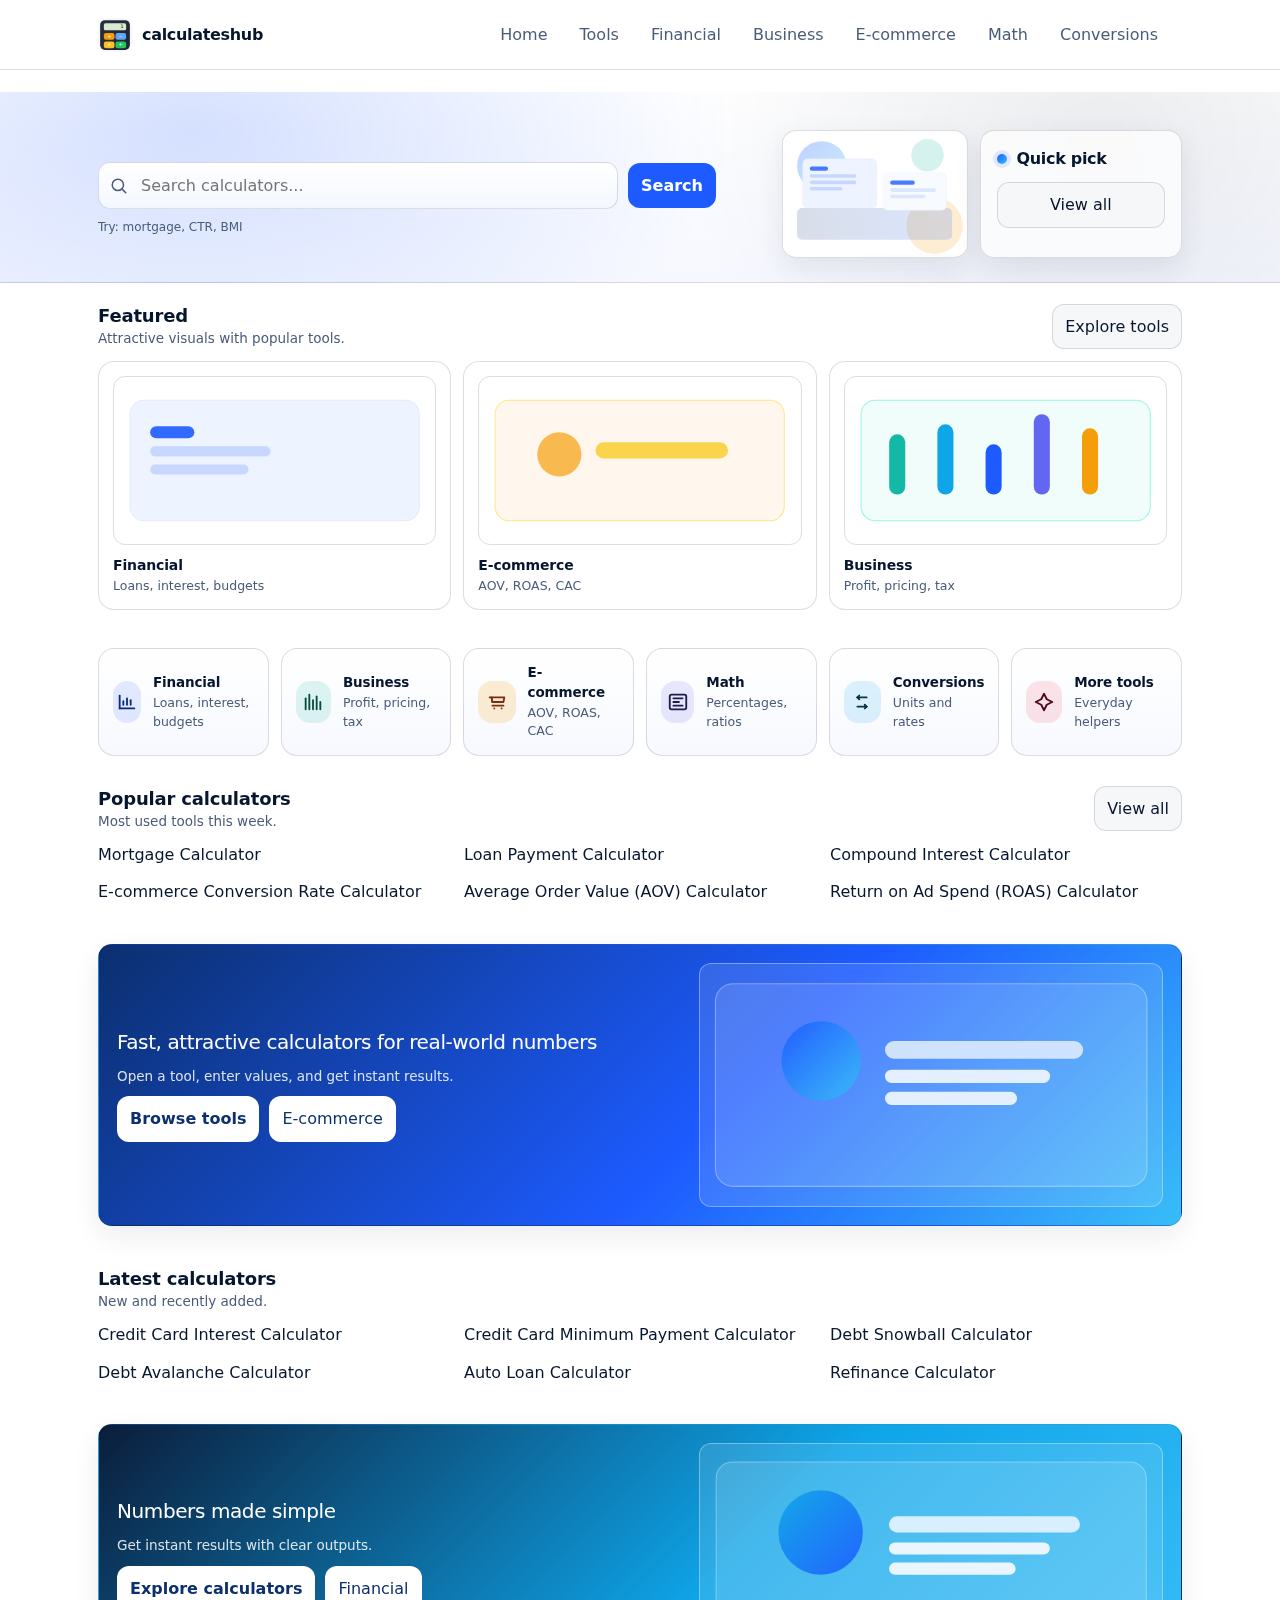
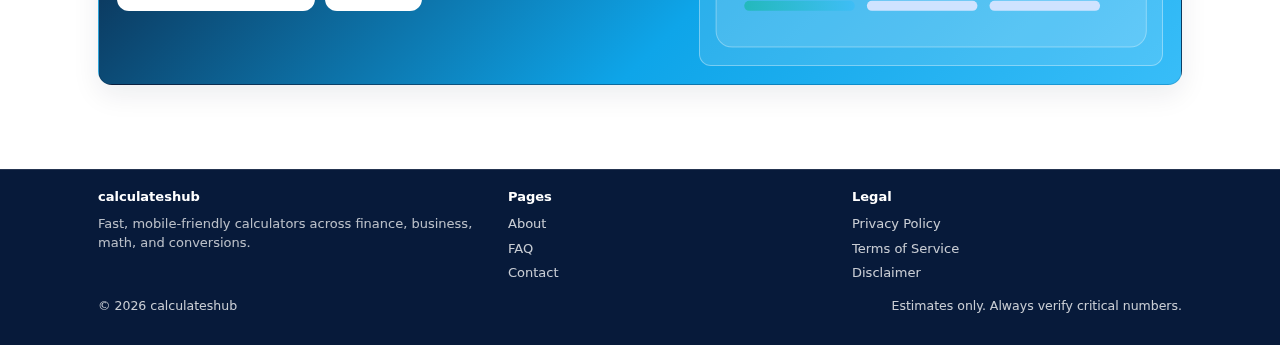
<file: index.html>
<!doctype html>
<html lang="en">
  <head>
    <meta charset="utf-8" />
    <meta name="viewport" content="width=device-width,initial-scale=1" />
    <title>calculateshub</title>
    <meta name="description" content="Fast, mobile-friendly tools across finance, business, math, conversions, and more." />
    <link rel="icon" type="image/svg+xml" href="favicon.svg" />
    <link rel="icon" href="favicon.ico" />
    <link rel="icon" type="image/png" href="favicon.png" />
    <link rel="stylesheet" href="styles.css" />
    <script src="calculators.js" defer></script>
    <script src="common.js" defer></script>
    <script src="home.js" defer></script>
  </head>
  <body>
    <div id="site-header"></div>

    <main id="main" class="page">
      <section class="home-hero">
        <div class="container">
          <div class="home-hero-grid">
            <div class="home-hero-copy">
              <div class="directory-search">
                <div class="search">
                  <span class="search-icon" aria-hidden="true">
                    <svg width="18" height="18" viewBox="0 0 24 24" fill="none">
                      <path d="M10.5 18a7.5 7.5 0 1 1 0-15 7.5 7.5 0 0 1 0 15Z" stroke="currentColor" stroke-width="2" />
                      <path d="M16.8 16.8 21 21" stroke="currentColor" stroke-width="2" stroke-linecap="round" />
                    </svg>
                  </span>
                  <input id="home-search" class="input search-input" placeholder="Search calculators..." autocomplete="off" />
                </div>
                <button id="home-search-go" class="button primary" type="button">Search</button>
                <span class="hint">Try: mortgage, CTR, BMI</span>
              </div>
            </div>

            <div class="home-hero-visual">
              <div class="home-hero-image" aria-hidden="true">
                <svg viewBox="0 0 520 340" xmlns="http://www.w3.org/2000/svg" width="100%" height="100%">
                  <defs>
                    <linearGradient id="grad1" x1="0" y1="0" x2="1" y2="1">
                      <stop offset="0%" stop-color="#1d5bff"/>
                      <stop offset="100%" stop-color="#38bdf8"/>
                    </linearGradient>
                    <linearGradient id="grad2" x1="0" y1="0" x2="1" y2="0">
                      <stop offset="0%" stop-color="#0b2f6f"/>
                      <stop offset="100%" stop-color="#1d5bff"/>
                    </linearGradient>
                  </defs>
                  <rect x="0" y="0" width="520" height="340" rx="18" fill="#ffffff"/>
                  <circle cx="110" cy="90" r="70" fill="url(#grad1)" opacity="0.28"/>
                  <circle cx="410" cy="60" r="46" fill="#14b8a6" opacity="0.18"/>
                  <circle cx="430" cy="260" r="80" fill="#f59e0b" opacity="0.18"/>
                  <rect x="40" y="210" width="440" height="90" rx="14" fill="url(#grad2)" opacity="0.16"/>
                  <rect x="56" y="70" width="210" height="140" rx="14" fill="#eef4ff" stroke="#dfe7ff"/>
                  <rect x="284" y="110" width="180" height="106" rx="14" fill="#f7fbff" stroke="#eaf2ff"/>
                  <g>
                    <rect x="76" y="92" width="52" height="12" rx="6" fill="#1d5bff" opacity="0.8"/>
                    <rect x="76" y="114" width="132" height="10" rx="5" fill="#c7d7ff"/>
                    <rect x="76" y="132" width="132" height="10" rx="5" fill="#c7d7ff"/>
                    <rect x="76" y="150" width="92" height="10" rx="5" fill="#c7d7ff"/>
                  </g>
                  <g>
                    <rect x="304" y="132" width="70" height="12" rx="6" fill="#1d5bff" opacity="0.8"/>
                    <rect x="304" y="154" width="130" height="10" rx="5" fill="#dbe6ff"/>
                    <rect x="304" y="172" width="100" height="10" rx="5" fill="#dbe6ff"/>
                  </g>
                </svg>
              </div>
              <div class="home-visual-shell">
                <div class="home-visual-top">
                  <div class="home-visual-badge">
                    <span class="home-visual-dot" aria-hidden="true"></span>
                    <span>Quick pick</span>
                  </div>
                </div>
                <div id="quick-pick" class="grid" style="grid-template-columns:1fr;gap:10px"></div>
              </div>
            </div>
          </div>
        </div>
      </section>

      <section class="home-showcase">
        <div class="container">
          <div class="section-head">
            <div>
              <h2>Featured</h2>
              <p>Attractive visuals with popular tools.</p>
            </div>
            <a class="button" href="#" data-route="tools">Explore tools</a>
          </div>
          <div class="showcase-grid">
            <a class="showcase-card" href="#" data-cat="financial">
              <div class="showcase-image">
                <svg viewBox="0 0 320 160" xmlns="http://www.w3.org/2000/svg" width="100%" height="100%">
                  <rect x="0" y="0" width="320" height="160" rx="16" fill="#ffffff"/>
                  <rect x="16" y="20" width="288" height="120" rx="14" fill="#eef4ff" stroke="#e1eaff"/>
                  <rect x="36" y="46" width="44" height="12" rx="6" fill="#1d5bff" opacity="0.9"/>
                  <rect x="36" y="66" width="120" height="10" rx="5" fill="#c7d7ff"/>
                  <rect x="36" y="84" width="98" height="10" rx="5" fill="#c7d7ff"/>
                </svg>
              </div>
              <div class="showcase-text">
                <strong>Financial</strong>
                <span class="muted">Loans, interest, budgets</span>
              </div>
            </a>
            <a class="showcase-card" href="#" data-cat="e-commerce">
              <div class="showcase-image">
                <svg viewBox="0 0 320 160" xmlns="http://www.w3.org/2000/svg" width="100%" height="100%">
                  <rect x="0" y="0" width="320" height="160" rx="16" fill="#ffffff"/>
                  <rect x="16" y="20" width="288" height="120" rx="14" fill="#fff7ed" stroke="#fde68a"/>
                  <circle cx="80" cy="74" r="22" fill="#f59e0b" opacity="0.7"/>
                  <rect x="116" y="62" width="132" height="16" rx="8" fill="#fcd34d"/>
                </svg>
              </div>
              <div class="showcase-text">
                <strong>E-commerce</strong>
                <span class="muted">AOV, ROAS, CAC</span>
              </div>
            </a>
            <a class="showcase-card" href="#" data-cat="business">
              <div class="showcase-image">
                <svg viewBox="0 0 320 160" xmlns="http://www.w3.org/2000/svg" width="100%" height="100%">
                  <rect x="0" y="0" width="320" height="160" rx="16" fill="#ffffff"/>
                  <rect x="16" y="20" width="288" height="120" rx="14" fill="#f0fdfa" stroke="#99f6e4"/>
                  <rect x="44" y="54" width="16" height="60" rx="8" fill="#14b8a6"/>
                  <rect x="92" y="44" width="16" height="70" rx="8" fill="#0ea5e9"/>
                  <rect x="140" y="64" width="16" height="50" rx="8" fill="#1d5bff"/>
                  <rect x="188" y="34" width="16" height="80" rx="8" fill="#6366f1"/>
                  <rect x="236" y="48" width="16" height="66" rx="8" fill="#f59e0b"/>
                </svg>
              </div>
              <div class="showcase-text">
                <strong>Business</strong>
                <span class="muted">Profit, pricing, tax</span>
              </div>
            </a>
          </div>
        </div>
      </section>

      <section class="home-categories">
        <div class="container">
          <div class="home-categories-grid">
            <a class="home-tile tile-financial" href="#" data-cat="financial">
              <span class="home-tile-icon" aria-hidden="true">
                <svg width="22" height="22" viewBox="0 0 24 24" fill="none" xmlns="http://www.w3.org/2000/svg">
                  <path d="M4 19V5" stroke="currentColor" stroke-width="2" stroke-linecap="round"/>
                  <path d="M4 19H20" stroke="currentColor" stroke-width="2" stroke-linecap="round"/>
                  <path d="M8 15V11" stroke="currentColor" stroke-width="2" stroke-linecap="round"/>
                  <path d="M12 15V8" stroke="currentColor" stroke-width="2" stroke-linecap="round"/>
                  <path d="M16 15V10" stroke="currentColor" stroke-width="2" stroke-linecap="round"/>
                </svg>
              </span>
              <div class="home-tile-text">
                <strong>Financial</strong>
                <span class="muted">Loans, interest, budgets</span>
              </div>
            </a>

            <a class="home-tile tile-business" href="#" data-cat="business">
              <span class="home-tile-icon" aria-hidden="true">
                <svg width="22" height="22" viewBox="0 0 24 24" fill="none" xmlns="http://www.w3.org/2000/svg">
                  <path d="M4 20V8" stroke="currentColor" stroke-width="2" stroke-linecap="round"/>
                  <path d="M8 20V4" stroke="currentColor" stroke-width="2" stroke-linecap="round"/>
                  <path d="M12 20V10" stroke="currentColor" stroke-width="2" stroke-linecap="round"/>
                  <path d="M16 20V6" stroke="currentColor" stroke-width="2" stroke-linecap="round"/>
                  <path d="M20 20V12" stroke="currentColor" stroke-width="2" stroke-linecap="round"/>
                </svg>
              </span>
              <div class="home-tile-text">
                <strong>Business</strong>
                <span class="muted">Profit, pricing, tax</span>
              </div>
            </a>

            <a class="home-tile tile-ecom" href="#" data-cat="e-commerce">
              <span class="home-tile-icon" aria-hidden="true">
                <svg width="22" height="22" viewBox="0 0 24 24" fill="none" xmlns="http://www.w3.org/2000/svg">
                  <path d="M6 7H20L19 12H7L6 7Z" stroke="currentColor" stroke-width="2" stroke-linejoin="round"/>
                  <path d="M7 12L6 7L4 7" stroke="currentColor" stroke-width="2" stroke-linecap="round"/>
                  <path d="M9 20a1 1 0 1 0 0-2 1 1 0 0 0 0 2Z" fill="currentColor"/>
                  <path d="M17 20a1 1 0 1 0 0-2 1 1 0 0 0 0 2Z" fill="currentColor"/>
                  <path d="M7 16H19" stroke="currentColor" stroke-width="2" stroke-linecap="round"/>
                </svg>
              </span>
              <div class="home-tile-text">
                <strong>E-commerce</strong>
                <span class="muted">AOV, ROAS, CAC</span>
              </div>
            </a>

            <a class="home-tile tile-math" href="#" data-cat="math">
              <span class="home-tile-icon" aria-hidden="true">
                <svg width="22" height="22" viewBox="0 0 24 24" fill="none" xmlns="http://www.w3.org/2000/svg">
                  <path d="M7 8h10" stroke="currentColor" stroke-width="2" stroke-linecap="round"/>
                  <path d="M7 12h6" stroke="currentColor" stroke-width="2" stroke-linecap="round"/>
                  <path d="M7 16h10" stroke="currentColor" stroke-width="2" stroke-linecap="round"/>
                  <path d="M5 4h14a2 2 0 0 1 2 2v12a2 2 0 0 1-2 2H5a2 2 0 0 1-2-2V6a2 2 0 0 1 2-2Z" stroke="currentColor" stroke-width="2"/>
                </svg>
              </span>
              <div class="home-tile-text">
                <strong>Math</strong>
                <span class="muted">Percentages, ratios</span>
              </div>
            </a>

            <a class="home-tile tile-conv" href="#" data-cat="conversions">
              <span class="home-tile-icon" aria-hidden="true">
                <svg width="22" height="22" viewBox="0 0 24 24" fill="none" xmlns="http://www.w3.org/2000/svg">
                  <path d="M7 7h10" stroke="currentColor" stroke-width="2" stroke-linecap="round"/>
                  <path d="M7 7l2-2" stroke="currentColor" stroke-width="2" stroke-linecap="round"/>
                  <path d="M7 7l2 2" stroke="currentColor" stroke-width="2" stroke-linecap="round"/>
                  <path d="M17 17H7" stroke="currentColor" stroke-width="2" stroke-linecap="round"/>
                  <path d="M17 17l-2-2" stroke="currentColor" stroke-width="2" stroke-linecap="round"/>
                  <path d="M17 17l-2 2" stroke="currentColor" stroke-width="2" stroke-linecap="round"/>
                </svg>
              </span>
              <div class="home-tile-text">
                <strong>Conversions</strong>
                <span class="muted">Units and rates</span>
              </div>
            </a>

            <a class="home-tile tile-misc" href="#" data-cat="miscellaneous">
              <span class="home-tile-icon" aria-hidden="true">
                <svg width="22" height="22" viewBox="0 0 24 24" fill="none" xmlns="http://www.w3.org/2000/svg">
                  <path d="M12 3l3 6 6 3-6 3-3 6-3-6-6-3 6-3 3-6Z" stroke="currentColor" stroke-width="2" stroke-linejoin="round"/>
                </svg>
              </span>
              <div class="home-tile-text">
                <strong>More tools</strong>
                <span class="muted">Everyday helpers</span>
              </div>
            </a>
          </div>
        </div>
      </section>

      <div class="container">
        <div id="ad-home-top" class="ad-slot"></div>
      </div>

      <section class="section">
        <div class="container">
          <div class="section-head">
            <div>
              <h2>Popular calculators</h2>
              <p>Most used tools this week.</p>
            </div>
            <a class="button" href="#" data-route="tools">View all</a>
          </div>
          <div id="popular-grid" class="grid"></div>
        </div>
      </section>

      <section class="home-banner">
        <div class="container">
          <div class="banner-card">
            <div class="banner-left">
              <div class="banner-title">Fast, attractive calculators for real-world numbers</div>
              <div class="banner-copy">Open a tool, enter values, and get instant results.</div>
              <div class="banner-actions" style="display:flex;gap:10px;flex-wrap:wrap">
                <a class="button primary" href="#" data-route="tools">Browse tools</a>
                <a class="button" href="#" data-cat="e-commerce">E-commerce</a>
              </div>
            </div>
            <div class="banner-art">
              <svg viewBox="0 0 420 220" xmlns="http://www.w3.org/2000/svg" width="100%" height="100%">
                <defs>
                  <linearGradient id="b1" x1="0" y1="0" x2="1" y2="1">
                    <stop offset="0%" stop-color="#1d5bff"/>
                    <stop offset="100%" stop-color="#38bdf8"/>
                  </linearGradient>
                </defs>
                <rect x="14" y="18" width="392" height="184" rx="16" fill="rgba(255,255,255,0.12)" stroke="rgba(255,255,255,0.35)"/>
                <circle cx="110" cy="88" r="36" fill="url(#b1)" opacity="0.9"/>
                <rect x="168" y="70" width="180" height="16" rx="8" fill="#cfe3ff"/>
                <rect x="168" y="96" width="150" height="12" rx="6" fill="#e4efff"/>
                <rect x="168" y="116" width="120" height="12" rx="6" fill="#e4efff"/>
              </svg>
            </div>
          </div>
        </div>
      </section>

      <section class="section">
        <div class="container">
          <div class="section-head">
            <div>
              <h2>Latest calculators</h2>
              <p>New and recently added.</p>
            </div>
          </div>
          <div id="latest-grid" class="grid"></div>
        </div>
      </section>

      <section class="home-promo">
        <div class="container">
          <div class="promo-card">
            <div class="promo-left">
              <div class="promo-title">Numbers made simple</div>
              <div class="promo-copy">Get instant results with clear outputs.</div>
              <div class="promo-actions" style="display:flex;gap:10px;flex-wrap:wrap">
                <a class="button primary" href="#" data-route="tools">Explore calculators</a>
                <a class="button" href="#" data-cat="financial">Financial</a>
              </div>
            </div>
            <div class="promo-art" aria-hidden="true">
              <svg viewBox="0 0 460 220" xmlns="http://www.w3.org/2000/svg" width="100%" height="100%">
                <defs>
                  <linearGradient id="p1" x1="0" y1="0" x2="1" y2="1">
                    <stop offset="0%" stop-color="#0ea5e9"/>
                    <stop offset="100%" stop-color="#1d5bff"/>
                  </linearGradient>
                  <linearGradient id="p2" x1="0" y1="0" x2="1" y2="0">
                    <stop offset="0%" stop-color="#14b8a6"/>
                    <stop offset="100%" stop-color="#38bdf8"/>
                  </linearGradient>
                </defs>
                <rect x="16" y="18" width="428" height="184" rx="16" fill="rgba(255,255,255,0.12)" stroke="rgba(255,255,255,0.35)"/>
                <circle cx="120" cy="88" r="42" fill="url(#p1)" opacity="0.9"/>
                <rect x="188" y="72" width="190" height="16" rx="8" fill="#d7efff"/>
                <rect x="188" y="98" width="160" height="12" rx="6" fill="#eaf6ff"/>
                <rect x="188" y="118" width="126" height="12" rx="6" fill="#eaf6ff"/>
                <g>
                  <rect x="44" y="156" width="110" height="10" rx="5" fill="url(#p2)" opacity="0.7"/>
                  <rect x="166" y="156" width="110" height="10" rx="5" fill="#cfe3ff"/>
                  <rect x="288" y="156" width="110" height="10" rx="5" fill="#cfe3ff"/>
                </g>
              </svg>
            </div>
          </div>
        </div>
      </section>
    </main>

    <div id="site-footer"></div>
    <script>
      (function(){
        function isHttp(){
          var p = String(location.protocol || "");
          return p === "http:" || p === "https:";
        }
        function toolsHref(){
          return isHttp() ? "/tools" : "calculators.html";
        }
        function catHref(slug){
          var s = String(slug || "");
          return isHttp() ? ("/tools#" + s) : ("calculators.html#" + s);
        }
        document.querySelectorAll('a[data-route="tools"]').forEach(function(a){ a.setAttribute('href', toolsHref()); });
        document.querySelectorAll('a[data-cat]').forEach(function(a){ var s = a.getAttribute('data-cat'); a.setAttribute('href', catHref(s)); });
      })();
    </script>
  </body>
</html>
</file>
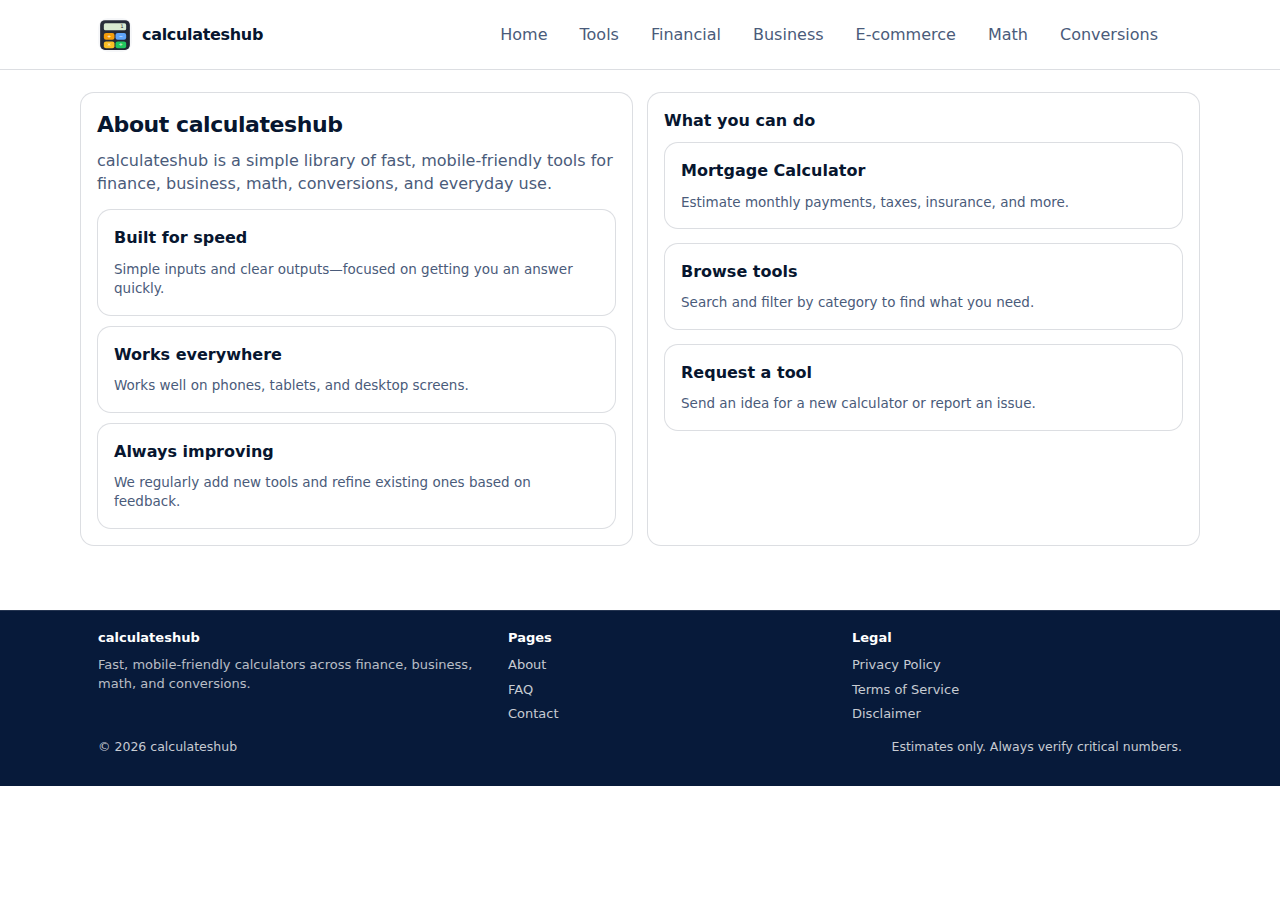
<file: about.html>
<!doctype html>
<html lang="en">
  <head>
    <meta charset="utf-8" />
    <meta name="viewport" content="width=device-width,initial-scale=1" />
    <title>About Us</title>
    <meta name="description" content="Learn more about calculateshub and our calculators." />
    <link rel="icon" type="image/svg+xml" href="favicon.svg" />
    <link rel="icon" href="favicon.ico" />
    <link rel="icon" type="image/png" href="favicon.png" />
    <link rel="stylesheet" href="styles.css" />
    <script src="common.js" defer></script>
  </head>
  <body>
    <div id="site-header"></div>

    <main id="main" class="container page">
      <div class="two-col">
        <section class="panel">
          <h1 style="margin:0 0 8px;font-size:22px;letter-spacing:-0.02em">About calculateshub</h1>
          <p class="muted" style="margin:0 0 14px">
            calculateshub is a simple library of fast, mobile-friendly tools for finance, business, math, conversions, and everyday use.
          </p>
          <div class="grid" style="grid-template-columns:1fr;gap:10px">
            <div class="card">
              <h3>Built for speed</h3>
              <p>Simple inputs and clear outputs—focused on getting you an answer quickly.</p>
            </div>
            <div class="card">
              <h3>Works everywhere</h3>
              <p>Works well on phones, tablets, and desktop screens.</p>
            </div>
            <div class="card">
              <h3>Always improving</h3>
              <p>We regularly add new tools and refine existing ones based on feedback.</p>
            </div>
          </div>
        </section>
        <section class="panel">
          <h2 style="margin:0 0 10px;font-size:16px">What you can do</h2>
          <div class="grid" style="grid-template-columns:1fr">
            <a class="card" href="/tools/mortgage-calculator/">
              <h3>Mortgage Calculator</h3>
              <p>Estimate monthly payments, taxes, insurance, and more.</p>
            </a>
            <a class="card" href="/tools">
              <h3>Browse tools</h3>
              <p>Search and filter by category to find what you need.</p>
            </a>
            <a class="card" href="/contact">
              <h3>Request a tool</h3>
              <p>Send an idea for a new calculator or report an issue.</p>
            </a>
          </div>
        </section>
      </div>
    </main>

    <div id="site-footer"></div>
  </body>
</html>
</file>
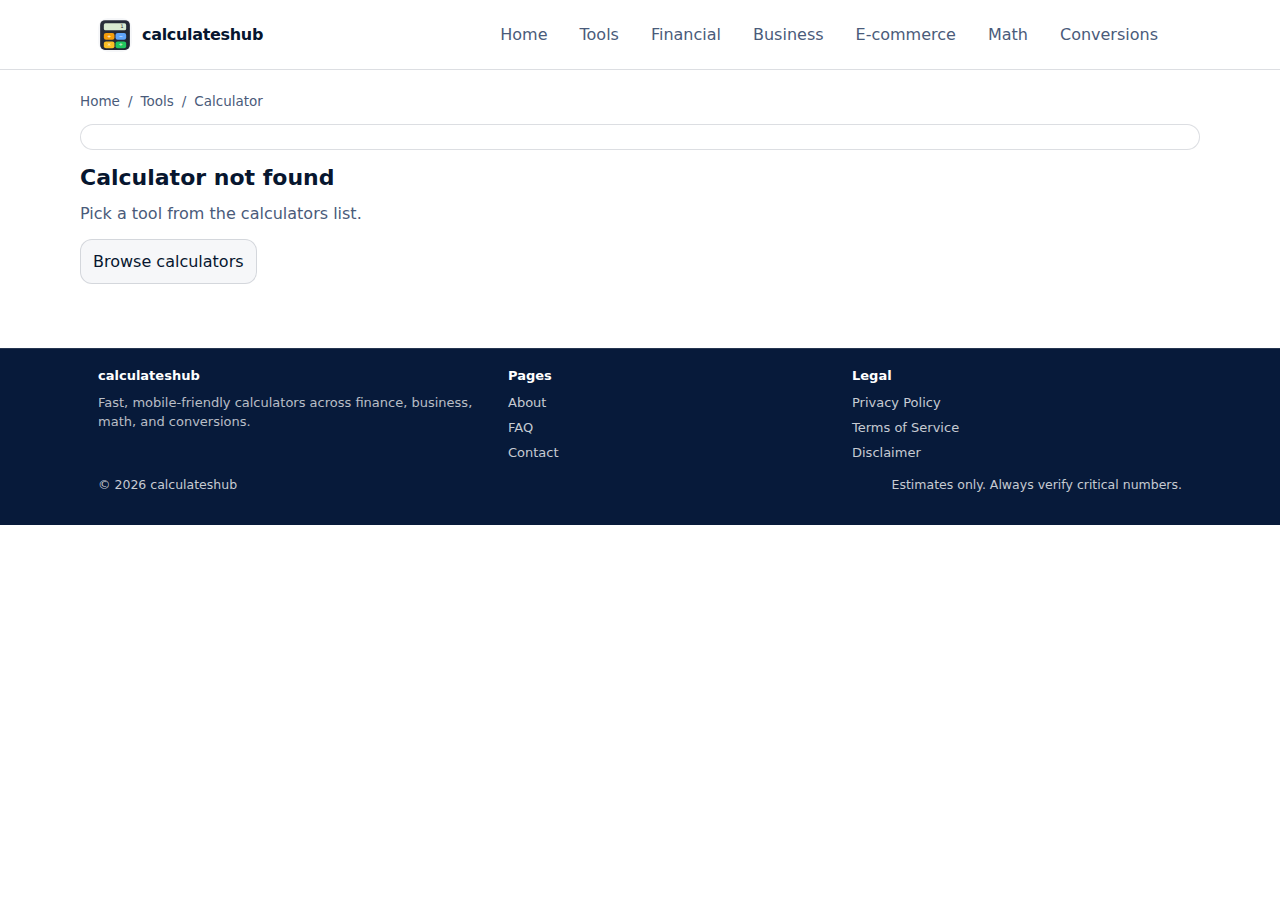
<file: calculator.html>
<!doctype html>
<html lang="en">
  <head>
    <meta charset="utf-8" />
    <meta name="viewport" content="width=device-width,initial-scale=1" />
    <title>Calculator</title>
    <meta name="description" content="Online calculator with instant results." />
    <link rel="icon" type="image/svg+xml" href="favicon.svg" />
    <link rel="icon" href="favicon.ico" />
    <link rel="icon" type="image/png" href="favicon.png" />
    <link rel="stylesheet" href="styles.css" />
    <script src="calculators.js" defer></script>
    <script src="common.js" defer></script>
    <script src="calculator-content.js" defer></script>
    <script src="calculator-page.js" defer></script>
  </head>
  <body>
    <div id="site-header"></div>

    <main id="main" class="container page">
      <nav class="breadcrumbs" aria-label="Breadcrumb">
        <a href="/">Home</a>
        <span aria-hidden="true">/</span>
        <a href="/tools">Tools</a>
        <span aria-hidden="true">/</span>
        <span id="crumb-current" class="muted">Calculator</span>
      </nav>
      <div style="height:12px"></div>

      <div id="ad-calculator-top" class="ad-slot"></div>
      <div style="height:12px"></div>

      <div id="calculator-shell"></div>
    </main>

    <div id="site-footer"></div>
  </body>
</html>
</file>
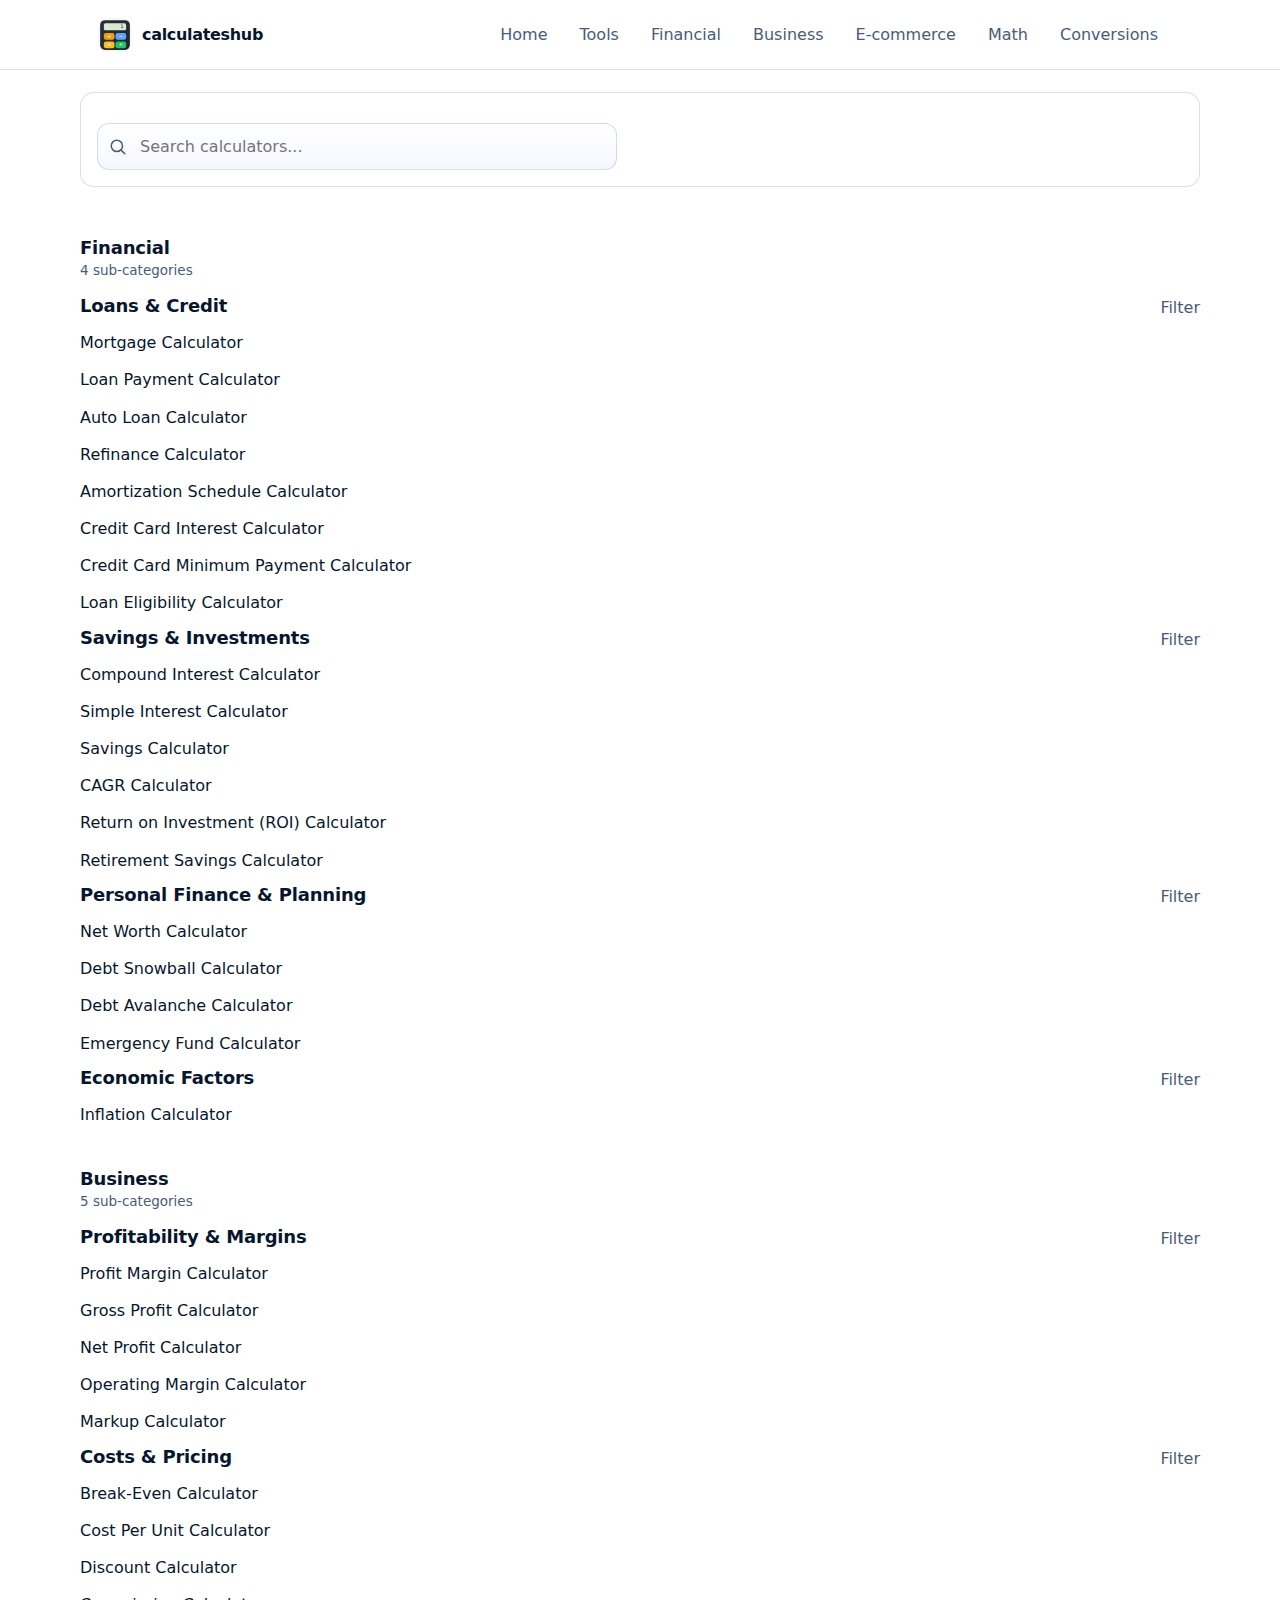
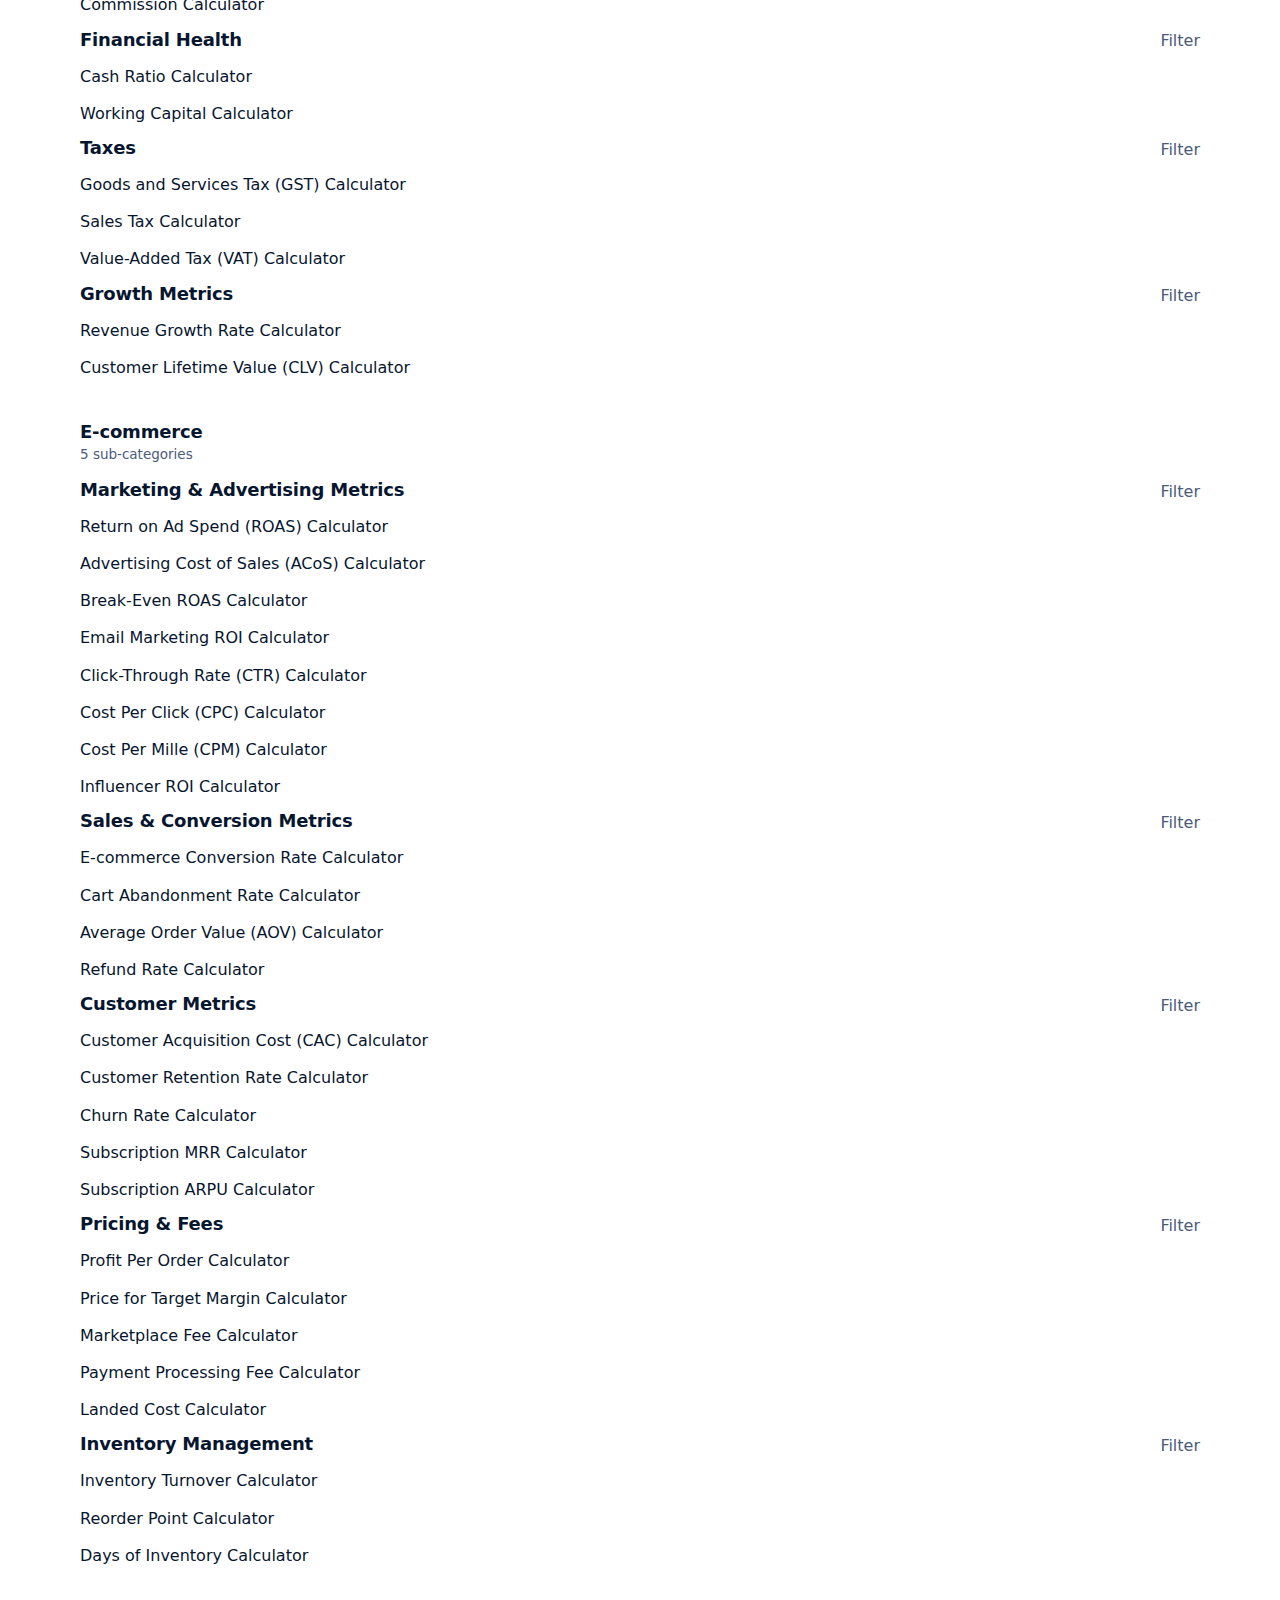
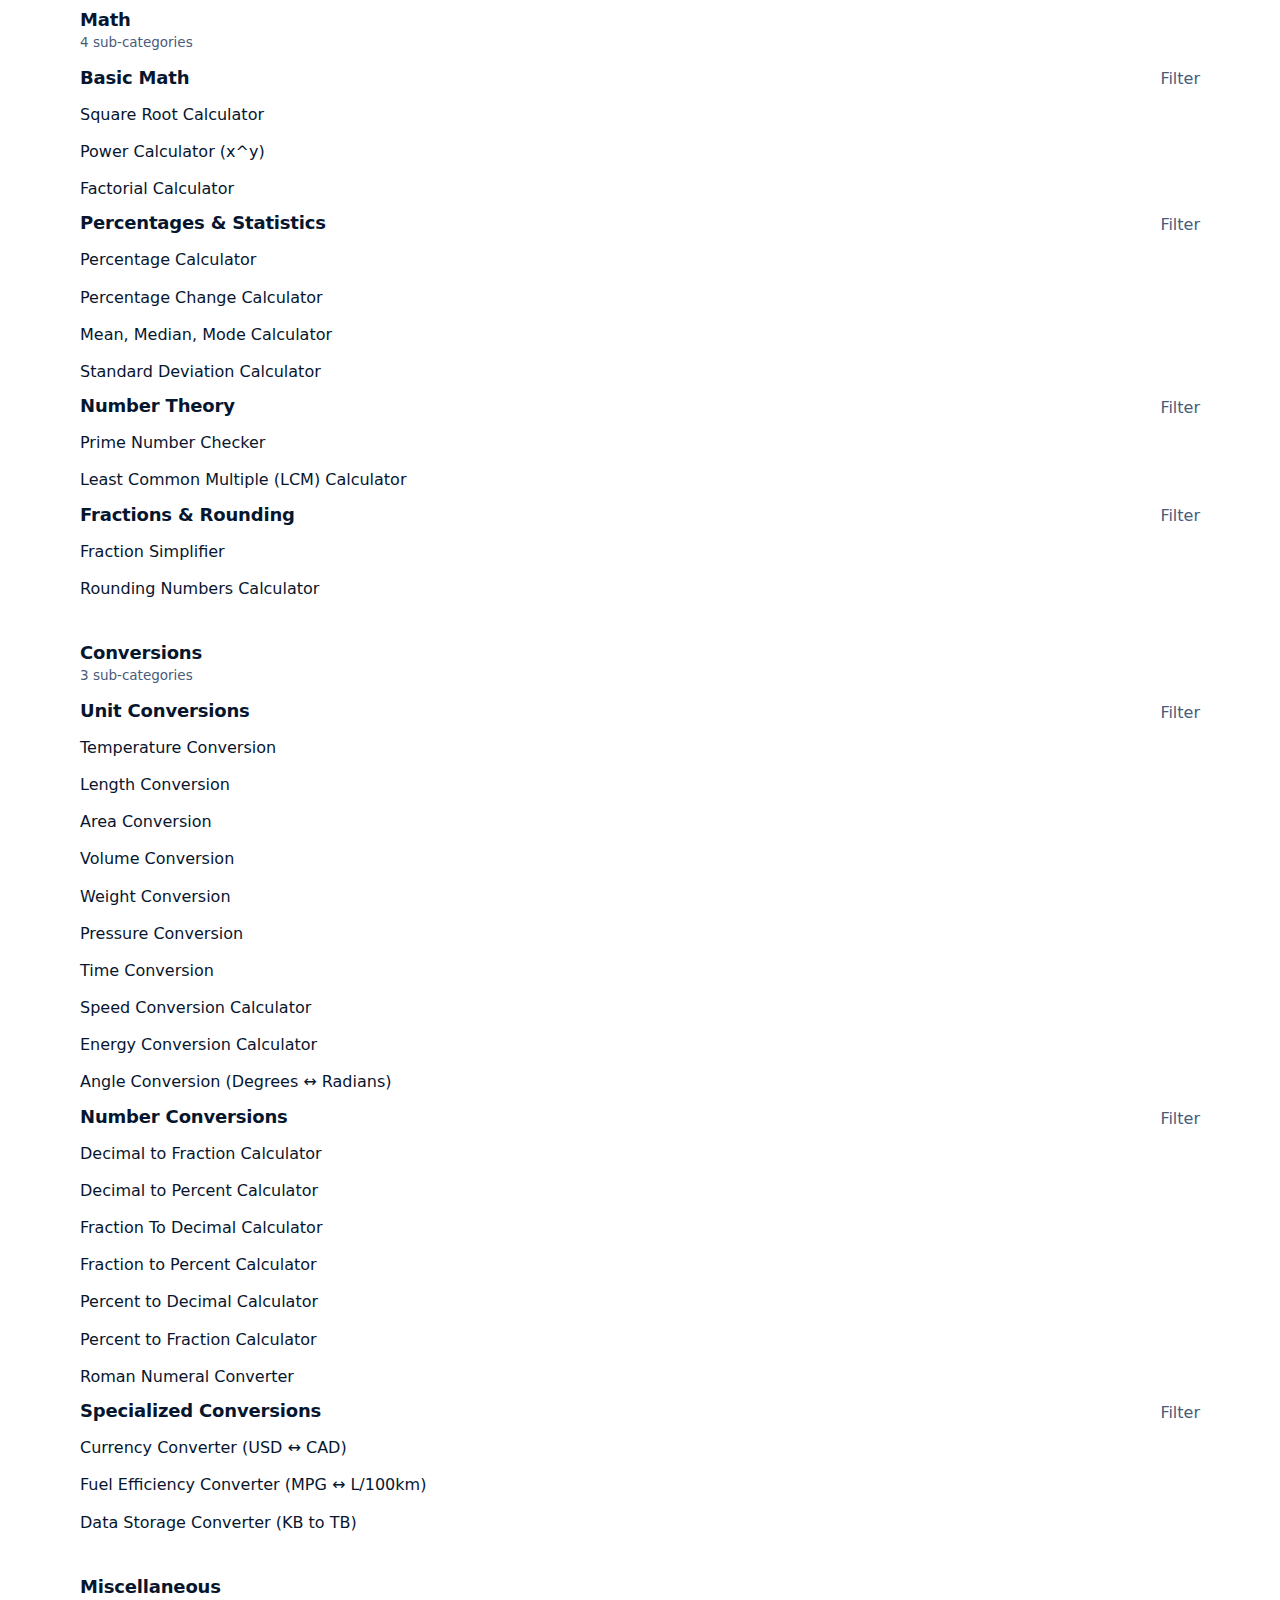
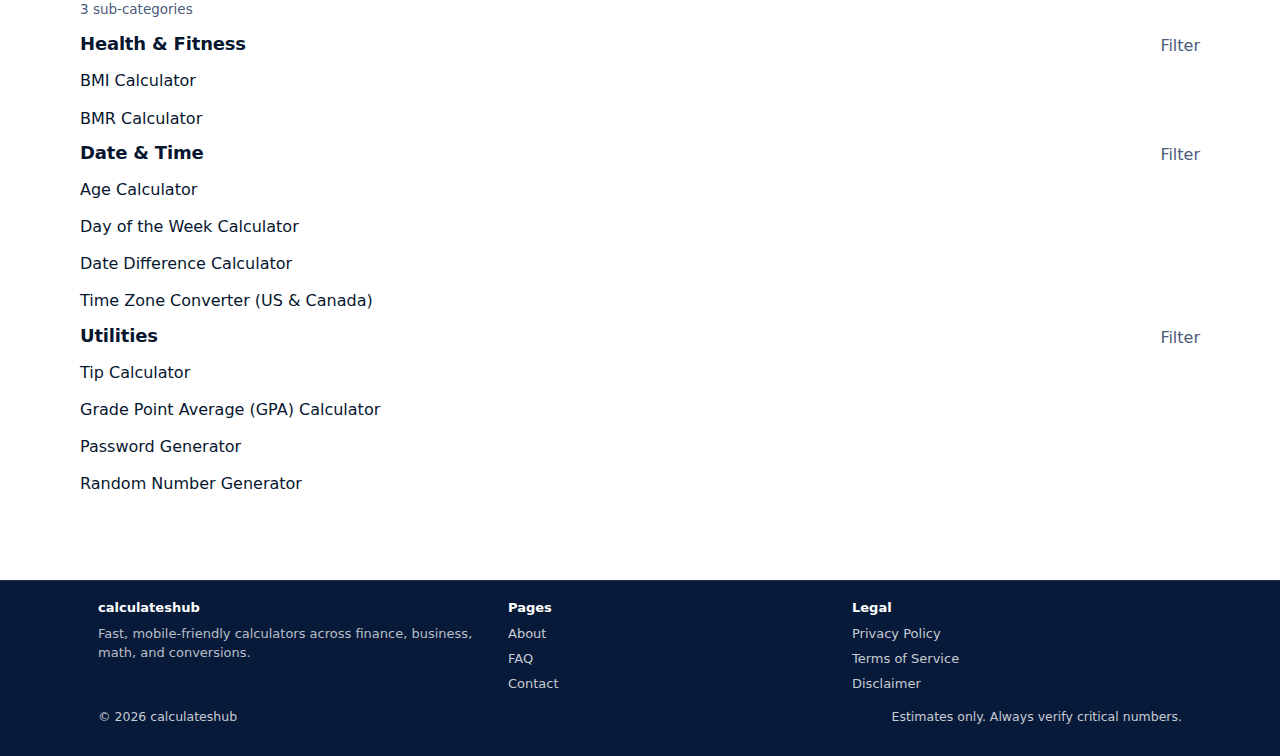
<file: calculators.html>
<!doctype html>
<html lang="en">
  <head>
    <meta charset="utf-8" />
    <meta name="viewport" content="width=device-width,initial-scale=1" />
    <title>Tools</title>
    <meta name="description" content="Browse all tools by category." />
    <link rel="icon" type="image/svg+xml" href="favicon.svg" />
    <link rel="icon" href="favicon.ico" />
    <link rel="icon" type="image/png" href="favicon.png" />
    <link rel="stylesheet" href="styles.css" />
    <script src="calculators.js" defer></script>
    <script src="common.js" defer></script>
    <script src="directory.js" defer></script>
  </head>
  <body>
    <div id="site-header"></div>

    <main id="main" class="container page">
      <div id="tools-head" class="panel" style="margin-bottom:14px">
        <div class="directory-search">
          <div class="search">
            <span class="search-icon" aria-hidden="true">
              <svg width="18" height="18" viewBox="0 0 24 24" fill="none">
                <path d="M10.5 18a7.5 7.5 0 1 1 0-15 7.5 7.5 0 0 1 0 15Z" stroke="currentColor" stroke-width="2" />
                <path d="M16.8 16.8 21 21" stroke="currentColor" stroke-width="2" stroke-linecap="round" />
              </svg>
            </span>
            <input id="calc-search" class="input search-input" placeholder="Search calculators..." autocomplete="off" />
          </div>
        </div>
      </div>

      <div id="ad-directory-top" class="ad-slot"></div>
      <div style="height:14px"></div>
      <div id="directory-root"></div>
    </main>

    <div id="site-footer"></div>
  </body>
</html>
</file>
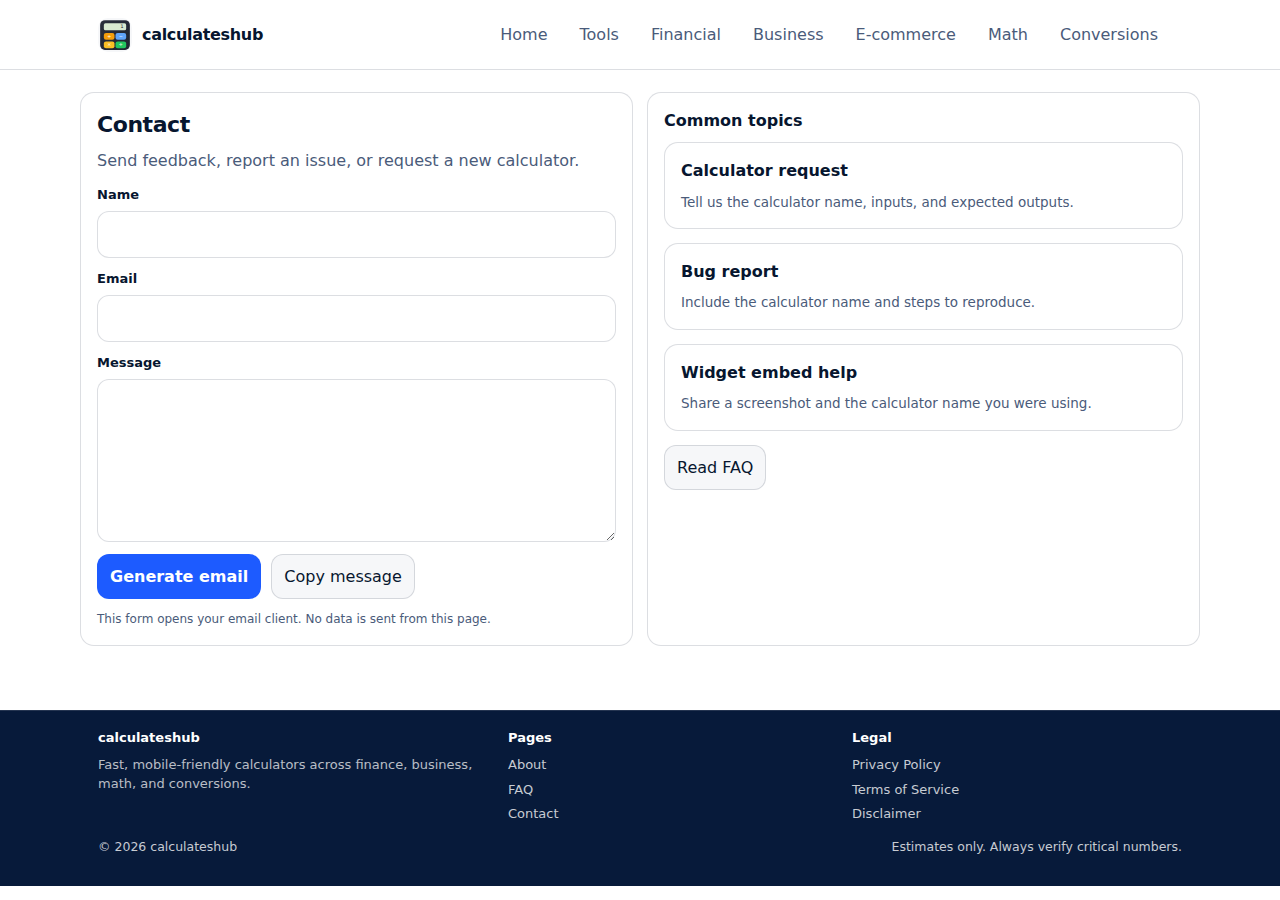
<file: contact.html>
<!doctype html>
<html lang="en">
  <head>
    <meta charset="utf-8" />
    <meta name="viewport" content="width=device-width,initial-scale=1" />
    <title>Contact</title>
    <meta name="description" content="Contact us for feedback and calculator requests." />
    <link rel="icon" type="image/svg+xml" href="favicon.svg" />
    <link rel="icon" href="favicon.ico" />
    <link rel="icon" type="image/png" href="favicon.png" />
    <link rel="stylesheet" href="styles.css" />
    <script src="common.js" defer></script>
    <script src="contact-page.js" defer></script>
  </head>
  <body>
    <div id="site-header"></div>

    <main id="main" class="container page">
      <div class="two-col">
        <section class="panel">
          <h1 style="margin:0 0 8px;font-size:22px;letter-spacing:-0.02em">Contact</h1>
          <p class="muted" style="margin:0 0 14px">Send feedback, report an issue, or request a new calculator.</p>
          <form id="contact-form" class="form">
            <div class="field">
              <div class="label-row"><label for="c-name">Name</label></div>
              <input id="c-name" class="input" autocomplete="name" required />
            </div>
            <div class="field">
              <div class="label-row"><label for="c-email">Email</label></div>
              <input id="c-email" class="input" type="email" autocomplete="email" required />
            </div>
            <div class="field">
              <div class="label-row"><label for="c-message">Message</label></div>
              <textarea id="c-message" class="input" rows="6" required></textarea>
            </div>
            <div style="display:flex;gap:10px;flex-wrap:wrap">
              <button class="button primary" type="submit">Generate email</button>
              <button id="contact-copy" class="button" type="button">Copy message</button>
            </div>
            <div class="hint">This form opens your email client. No data is sent from this page.</div>
          </form>
        </section>
        <section class="panel">
          <h2 style="margin:0 0 10px;font-size:16px">Common topics</h2>
          <div class="grid" style="grid-template-columns:1fr">
            <div class="card">
              <h3>Calculator request</h3>
              <p>Tell us the calculator name, inputs, and expected outputs.</p>
            </div>
            <div class="card">
              <h3>Bug report</h3>
              <p>Include the calculator name and steps to reproduce.</p>
            </div>
            <div class="card">
              <h3>Widget embed help</h3>
              <p>Share a screenshot and the calculator name you were using.</p>
            </div>
          </div>
          <div style="height:14px"></div>
          <a class="button" href="/faq">Read FAQ</a>
        </section>
      </div>
    </main>

    <div id="site-footer"></div>
  </body>
</html>
</file>
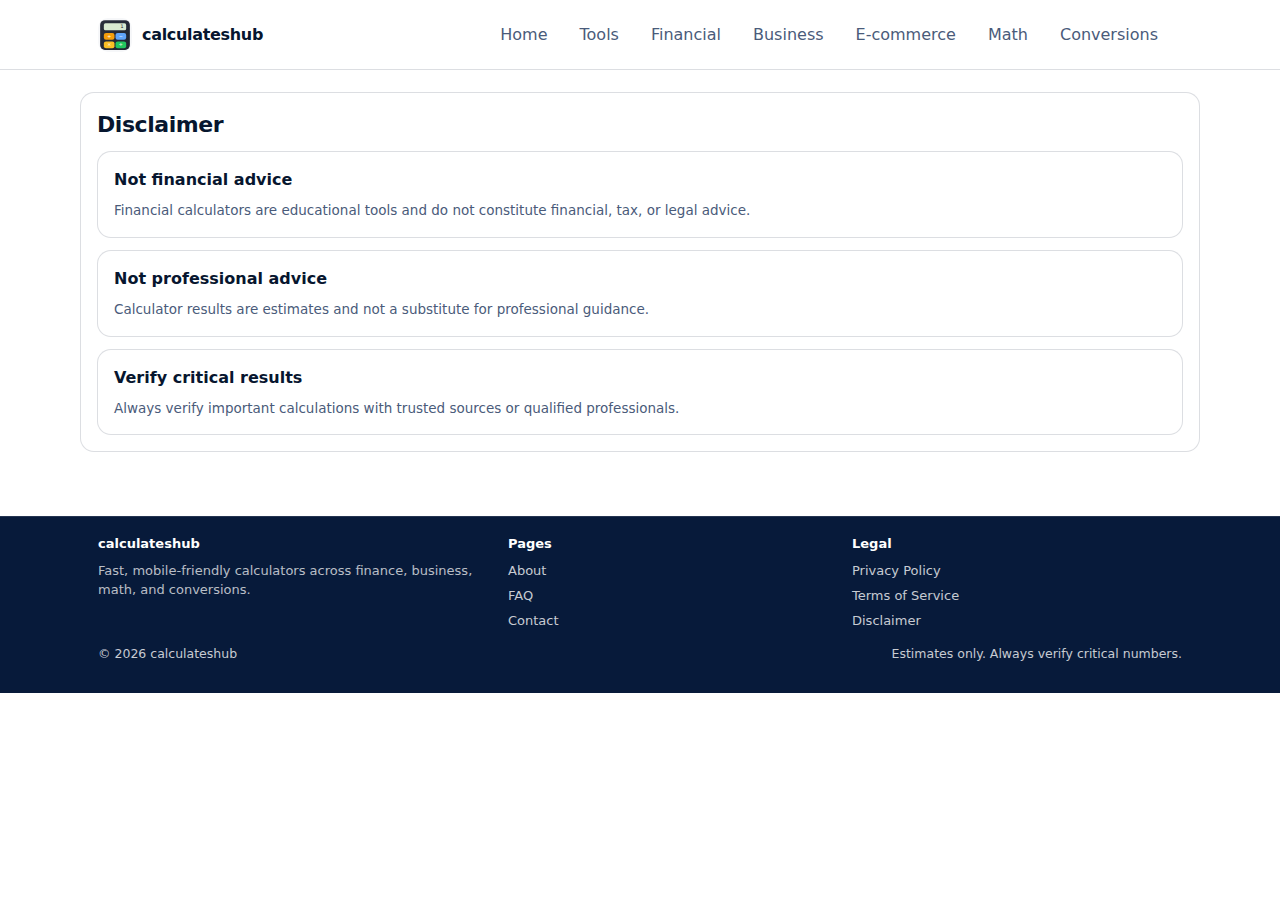
<file: disclaimer.html>
<!doctype html>
<html lang="en">
  <head>
    <meta charset="utf-8" />
    <meta name="viewport" content="width=device-width,initial-scale=1" />
    <title>Disclaimer</title>
    <meta name="description" content="Disclaimer for calculateshub." />
    <link rel="icon" type="image/svg+xml" href="favicon.svg" />
    <link rel="icon" href="favicon.ico" />
    <link rel="icon" type="image/png" href="favicon.png" />
    <link rel="stylesheet" href="styles.css" />
    <script src="common.js" defer></script>
  </head>
  <body>
    <div id="site-header"></div>

    <main id="main" class="container page">
      <section class="panel">
        <h1 style="margin:0 0 10px;font-size:22px;letter-spacing:-0.02em">Disclaimer</h1>
        <div class="grid" style="grid-template-columns:1fr;gap:12px">
          <div class="card">
            <h3>Not financial advice</h3>
            <p>Financial calculators are educational tools and do not constitute financial, tax, or legal advice.</p>
          </div>
          <div class="card">
            <h3>Not professional advice</h3>
            <p>Calculator results are estimates and not a substitute for professional guidance.</p>
          </div>
          <div class="card">
            <h3>Verify critical results</h3>
            <p>Always verify important calculations with trusted sources or qualified professionals.</p>
          </div>
        </div>
      </section>
    </main>

    <div id="site-footer"></div>
  </body>
</html>
</file>
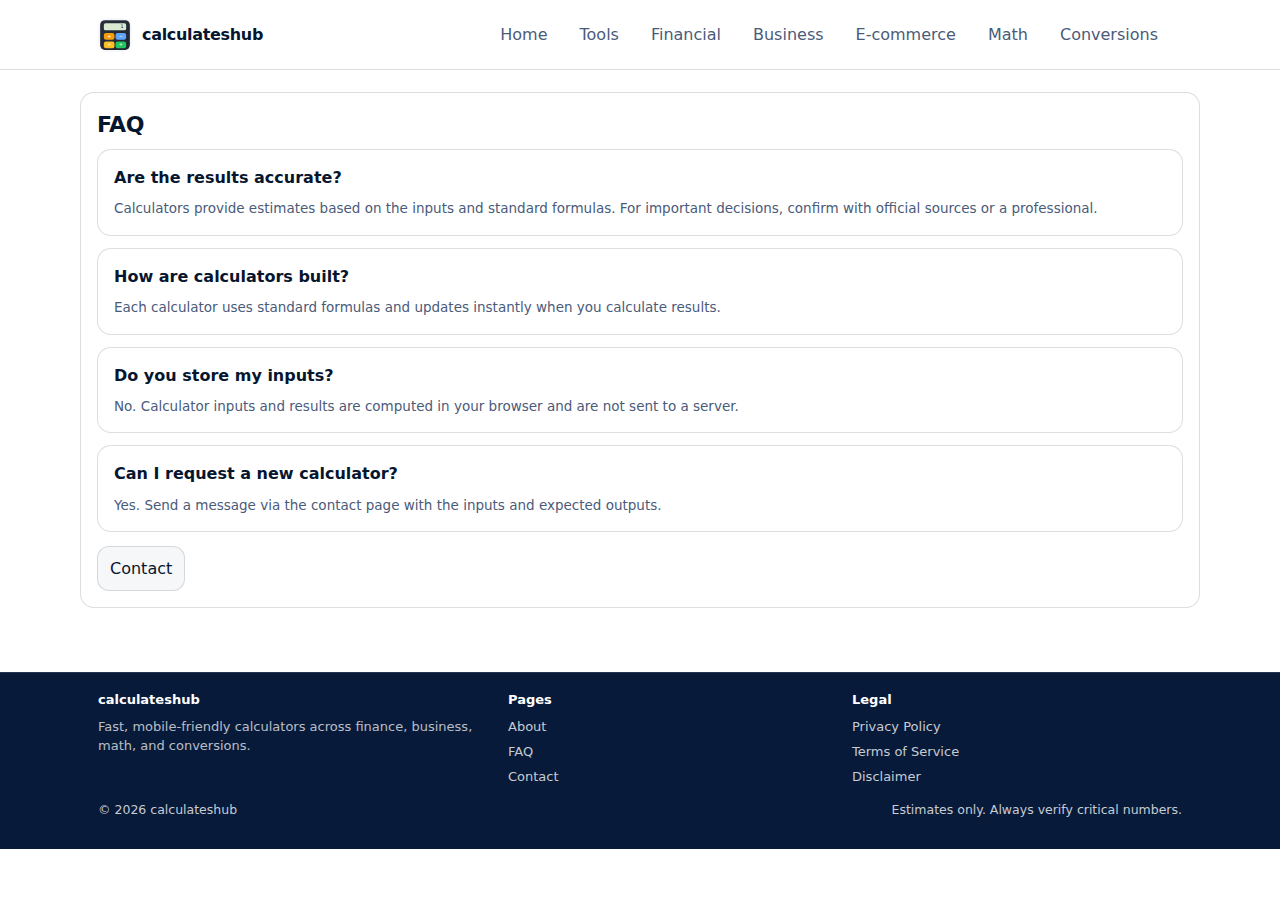
<file: faq.html>
<!doctype html>
<html lang="en">
  <head>
    <meta charset="utf-8" />
    <meta name="viewport" content="width=device-width,initial-scale=1" />
    <title>FAQ</title>
    <meta name="description" content="Frequently asked questions about our calculators." />
    <link rel="icon" type="image/svg+xml" href="favicon.svg" />
    <link rel="icon" href="favicon.ico" />
    <link rel="icon" type="image/png" href="favicon.png" />
    <link rel="stylesheet" href="styles.css" />
    <script src="common.js" defer></script>
  </head>
  <body>
    <div id="site-header"></div>

    <main id="main" class="container page">
      <section class="panel">
        <h1 style="margin:0 0 8px;font-size:22px;letter-spacing:-0.02em">FAQ</h1>
        <div class="grid" style="grid-template-columns:1fr;gap:12px">
          <div class="card">
            <h3>Are the results accurate?</h3>
            <p>Calculators provide estimates based on the inputs and standard formulas. For important decisions, confirm with official sources or a professional.</p>
          </div>
          <div class="card">
            <h3>How are calculators built?</h3>
            <p>Each calculator uses standard formulas and updates instantly when you calculate results.</p>
          </div>
          <div class="card">
            <h3>Do you store my inputs?</h3>
            <p>No. Calculator inputs and results are computed in your browser and are not sent to a server.</p>
          </div>
          <div class="card">
            <h3>Can I request a new calculator?</h3>
            <p>Yes. Send a message via the contact page with the inputs and expected outputs.</p>
          </div>
        </div>
        <div style="height:14px"></div>
        <a class="button" href="/contact">Contact</a>
      </section>
    </main>

    <div id="site-footer"></div>
  </body>
</html>
</file>
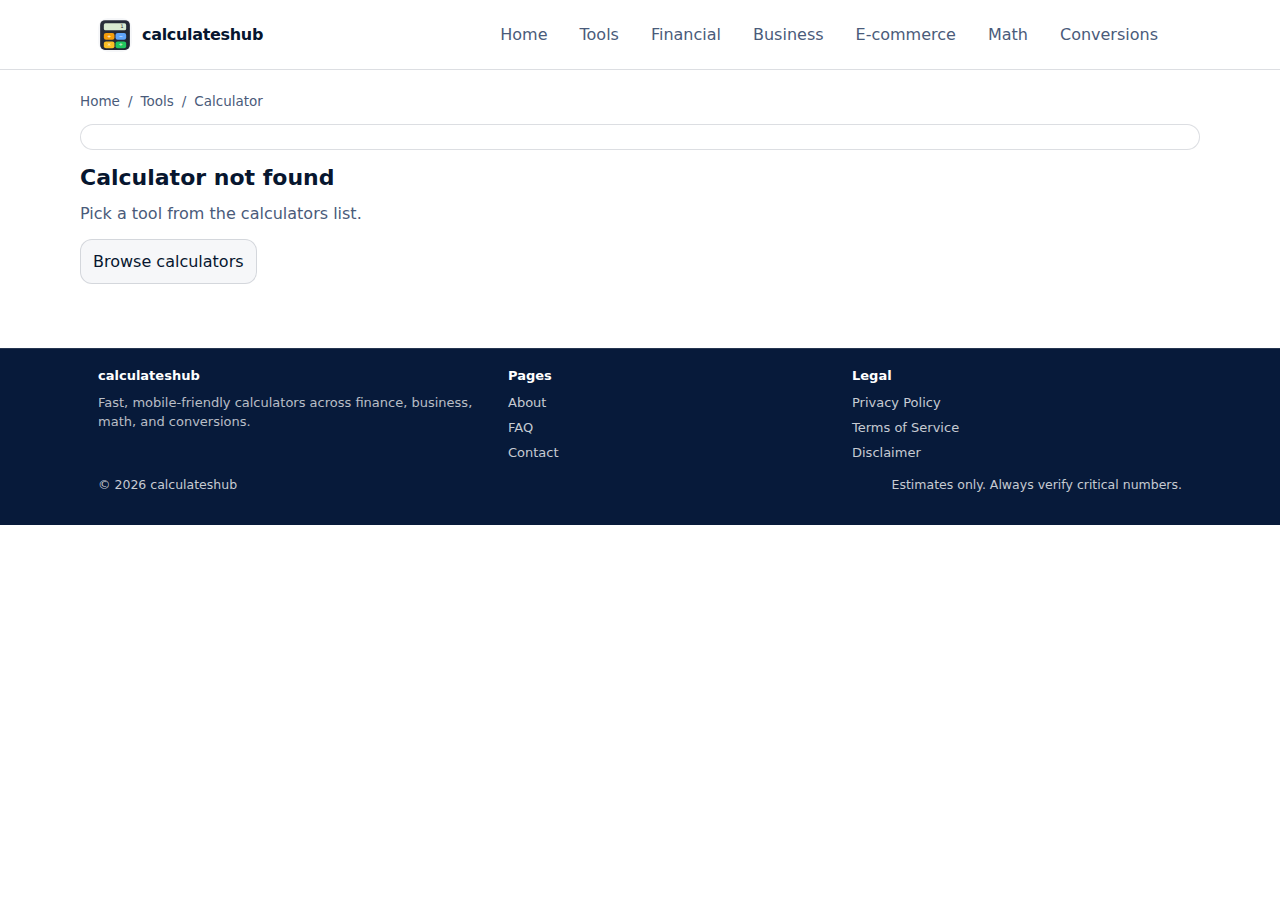
<file: index1.html>
<!doctype html>
<html lang="en">
  <head>
    <meta charset="utf-8" />
    <meta name="viewport" content="width=device-width,initial-scale=1" />
    <title>Calculator</title>
    <meta name="description" content="Online calculator with instant results." />
    <link rel="icon" type="image/svg+xml" href="../../favicon.svg" />
    <link rel="icon" href="../../favicon.ico" />
    <link rel="icon" type="image/png" href="../../favicon.png" />
    <link rel="stylesheet" href="../../styles.css" />
    <script src="../../calculators.js" defer></script>
    <script src="../../common.js" defer></script>
    <script src="../../calculator-page.js" defer></script>
  </head>
  <body>
    <div id="site-header"></div>

    <main id="main" class="container page">
      <nav class="breadcrumbs" aria-label="Breadcrumb">
        <a href="../../">Home</a>
        <span aria-hidden="true">/</span>
        <a href="../">Tools</a>
        <span aria-hidden="true">/</span>
        <span id="crumb-current" class="muted">Calculator</span>
      </nav>
      <div style="height:12px"></div>

      <div id="ad-calculator-top" class="ad-slot"></div>
      <div style="height:12px"></div>

      <div id="calculator-shell"></div>
    </main>

    <div id="site-footer"></div>
  </body>
</html>
</file>
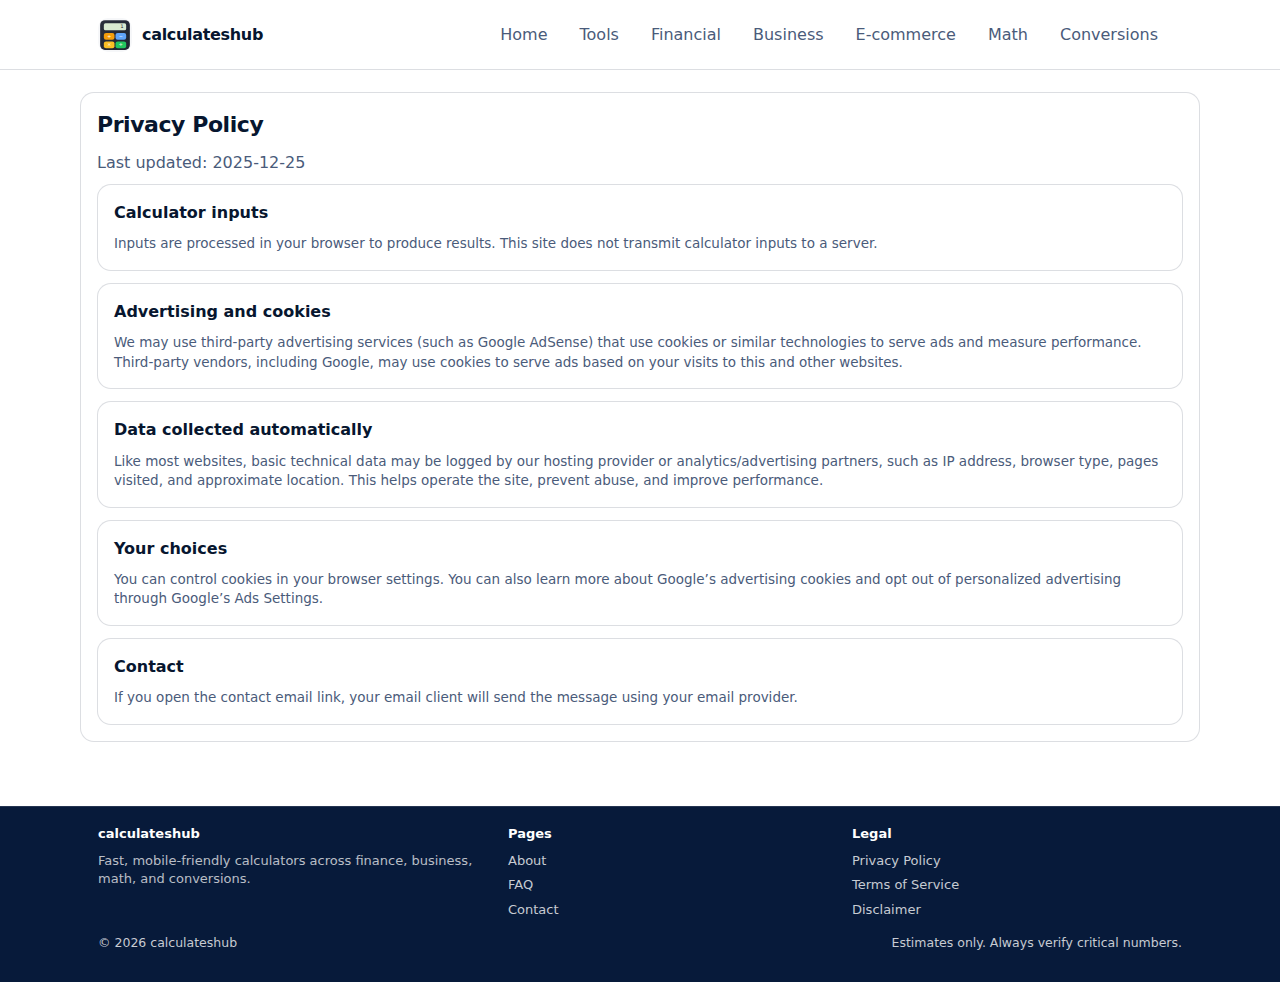
<file: privacy.html>
<!doctype html>
<html lang="en">
  <head>
    <meta charset="utf-8" />
    <meta name="viewport" content="width=device-width,initial-scale=1" />
    <title>Privacy Policy</title>
    <meta name="description" content="Privacy policy for calculateshub." />
    <link rel="icon" type="image/svg+xml" href="favicon.svg" />
    <link rel="icon" href="favicon.ico" />
    <link rel="icon" type="image/png" href="favicon.png" />
    <link rel="stylesheet" href="styles.css" />
    <script src="common.js" defer></script>
  </head>
  <body>
    <div id="site-header"></div>

    <main id="main" class="container page">
      <section class="panel">
        <h1 style="margin:0 0 10px;font-size:22px;letter-spacing:-0.02em">Privacy Policy</h1>
        <p class="muted" style="margin:0 0 10px">Last updated: 2025-12-25</p>
        <div class="grid" style="grid-template-columns:1fr;gap:12px">
          <div class="card">
            <h3>Calculator inputs</h3>
            <p>Inputs are processed in your browser to produce results. This site does not transmit calculator inputs to a server.</p>
          </div>
          <div class="card">
            <h3>Advertising and cookies</h3>
            <p>We may use third-party advertising services (such as Google AdSense) that use cookies or similar technologies to serve ads and measure performance. Third-party vendors, including Google, may use cookies to serve ads based on your visits to this and other websites.</p>
          </div>
          <div class="card">
            <h3>Data collected automatically</h3>
            <p>Like most websites, basic technical data may be logged by our hosting provider or analytics/advertising partners, such as IP address, browser type, pages visited, and approximate location. This helps operate the site, prevent abuse, and improve performance.</p>
          </div>
          <div class="card">
            <h3>Your choices</h3>
            <p>You can control cookies in your browser settings. You can also learn more about Google’s advertising cookies and opt out of personalized advertising through Google’s Ads Settings.</p>
          </div>
          <div class="card">
            <h3>Contact</h3>
            <p>If you open the contact email link, your email client will send the message using your email provider.</p>
          </div>
        </div>
      </section>
    </main>

    <div id="site-footer"></div>
  </body>
</html>
</file>
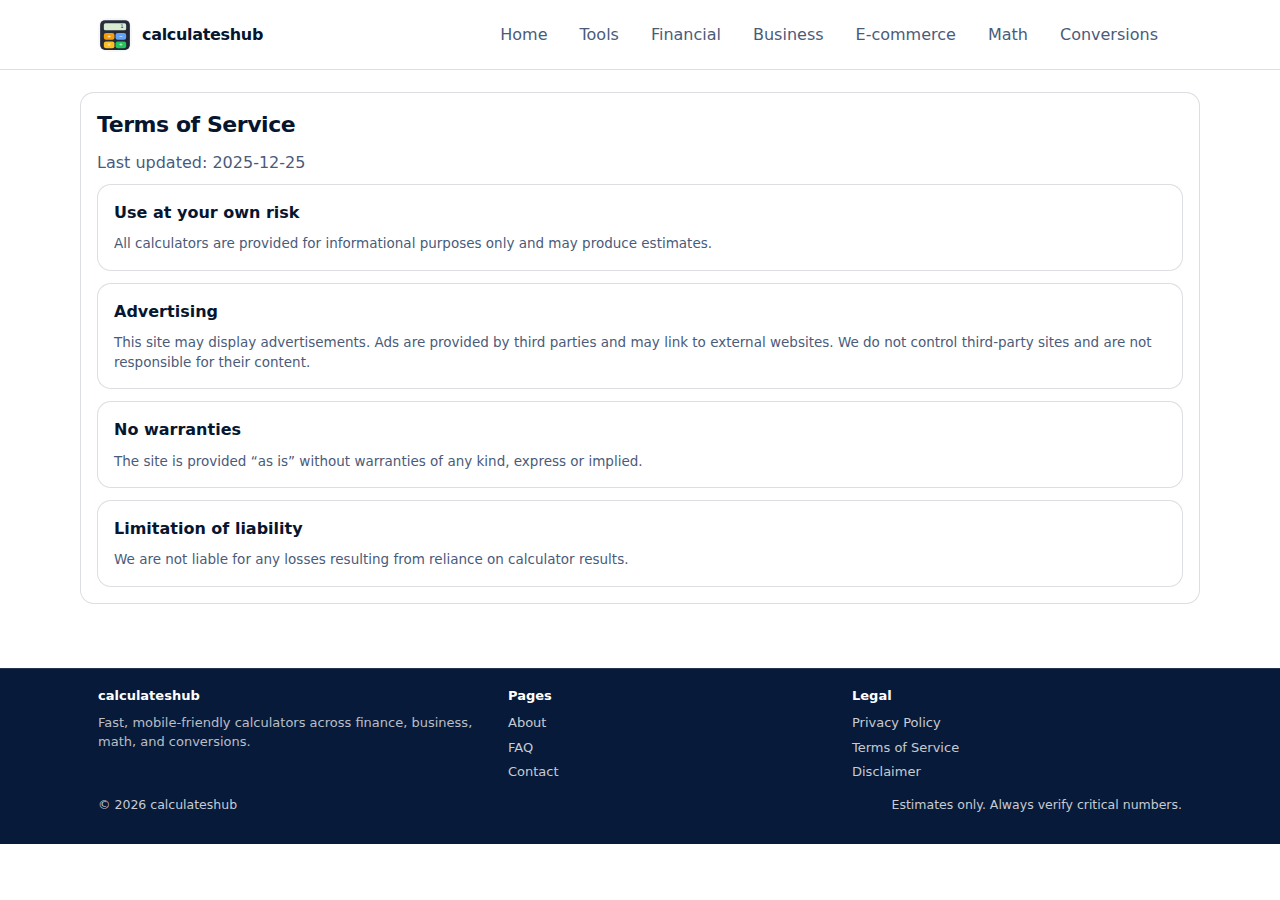
<file: terms.html>
<!doctype html>
<html lang="en">
  <head>
    <meta charset="utf-8" />
    <meta name="viewport" content="width=device-width,initial-scale=1" />
    <title>Terms of Service</title>
    <meta name="description" content="Terms of service for calculateshub." />
    <link rel="icon" type="image/svg+xml" href="favicon.svg" />
    <link rel="icon" href="favicon.ico" />
    <link rel="icon" type="image/png" href="favicon.png" />
    <link rel="stylesheet" href="styles.css" />
    <script src="common.js" defer></script>
  </head>
  <body>
    <div id="site-header"></div>

    <main id="main" class="container page">
      <section class="panel">
        <h1 style="margin:0 0 10px;font-size:22px;letter-spacing:-0.02em">Terms of Service</h1>
        <p class="muted" style="margin:0 0 10px">Last updated: 2025-12-25</p>
        <div class="grid" style="grid-template-columns:1fr;gap:12px">
          <div class="card">
            <h3>Use at your own risk</h3>
            <p>All calculators are provided for informational purposes only and may produce estimates.</p>
          </div>
          <div class="card">
            <h3>Advertising</h3>
            <p>This site may display advertisements. Ads are provided by third parties and may link to external websites. We do not control third-party sites and are not responsible for their content.</p>
          </div>
          <div class="card">
            <h3>No warranties</h3>
            <p>The site is provided “as is” without warranties of any kind, express or implied.</p>
          </div>
          <div class="card">
            <h3>Limitation of liability</h3>
            <p>We are not liable for any losses resulting from reliance on calculator results.</p>
          </div>
        </div>
      </section>
    </main>

    <div id="site-footer"></div>
  </body>
</html>
</file>
<file: styles.css>
:root{
  --bg:#ffffff;
  --surface:#ffffff;
  --surface-2:#f6f7f9;
  --text:#07162f;
  --muted:#4a5b7a;
  --border:rgba(7,22,47,0.14);
  --brand:#1d5bff;
  --brand-2:#1d5bff;
  --danger:#d91f33;
  --shadow:0 10px 28px rgba(7,22,47,0.08);
  --radius:14px;
  --radius-sm:10px;
  --max:1120px;
  --focus:0 0 0 3px rgba(29,91,255,0.22);
  color-scheme:light;
}

*{box-sizing:border-box}
html,body{height:100%}
body{
  margin:0;
  font-family:ui-sans-serif,system-ui,-apple-system,Segoe UI,Roboto,Helvetica Neue,Arial,Noto Sans,Liberation Sans,sans-serif;
  background:var(--bg);
  color:var(--text);
  line-height:1.45;
}

a{color:inherit;text-decoration:none}
button,input,select,textarea{font:inherit;color:inherit}

.container{max-width:var(--max);margin:0 auto;padding:0 18px}
.page{padding:22px 0 64px}

.breadcrumbs{
  display:flex;
  align-items:center;
  gap:8px;
  flex-wrap:wrap;
  font-size:13.5px;
  color:var(--muted);
}
.breadcrumbs a{color:inherit}
.breadcrumbs a:hover{color:var(--text)}

.topbar{
  position:sticky;
  top:0;
  z-index:50;
  background:var(--surface);
  border-bottom:1px solid var(--border);
  color:var(--text);
}
.skip-link{
  position:absolute;
  top:10px;
  left:10px;
  z-index:60;
  padding:10px 12px;
  border-radius:12px;
  background:#ffffff;
  color:#071a3a;
  border:1px solid rgba(7,22,47,0.18);
  transform:translateY(-160%);
  transition:transform 120ms ease;
}
.skip-link:focus{transform:translateY(0)}
.topbar-inner{
  display:flex;
  align-items:center;
  justify-content:space-between;
  gap:14px;
  padding:14px 0;
}
.brand{
  display:flex;
  align-items:center;
  gap:10px;
  font-weight:750;
  letter-spacing:-0.02em;
}
.brand-logo{
  width:34px;
  height:34px;
  object-fit:contain;
  border-radius:10px;
  background:var(--surface-2);
}
.brand-badge{
  display:none;
}
.nav{
  display:flex;
  align-items:center;
  gap:14px;
}
.nav-links{
  display:flex;
  align-items:center;
  gap:14px;
}
.nav-links a{
  padding:9px 10px;
  border-radius:10px;
  color:var(--muted);
  transition:background 120ms ease,color 120ms ease;
}
.nav-links a:hover{background:var(--surface-2);color:var(--text)}
.nav-links a[aria-current="page"]{background:var(--surface-2);color:var(--text)}

.nav-right{display:flex;align-items:center;gap:10px}
.button{
  display:inline-flex;
  align-items:center;
  justify-content:center;
  gap:8px;
  padding:10px 12px;
  border-radius:12px;
  border:1px solid var(--border);
  background:var(--surface-2);
  cursor:pointer;
  transition:transform 120ms ease,background 120ms ease,border-color 120ms ease;
}
.button:hover{background:#eaf0ff;border-color:rgba(7,22,47,0.20)}
.button:active{transform:translateY(1px)}
.button.primary{
  background:linear-gradient(135deg,var(--brand),var(--brand-2));
  border-color:transparent;
  color:#ffffff;
  font-weight:700;
}
.button.danger{background:rgba(217,31,51,0.10);border-color:rgba(217,31,51,0.35);color:#8d0f1b}
.button:focus-visible{outline:none;box-shadow:var(--focus)}

.menu-button{display:none}
.topbar .button{
  background:var(--surface-2);
  border-color:var(--border);
  color:var(--text);
}
.topbar .button:hover{background:#eef1f7;border-color:rgba(7,22,47,0.20)}

.mobile-drawer{
  display:none;
  border-top:1px solid var(--border);
  background:var(--surface);
}
.mobile-drawer.open{display:block}
.mobile-links{
  display:grid;
  grid-template-columns:1fr;
  gap:6px;
  padding:12px 0 14px;
}
.mobile-links a{
  padding:12px 12px;
  border-radius:12px;
  color:var(--text);
  background:var(--surface-2);
  border:1px solid var(--border);
}
.mobile-links a:hover{color:var(--text);background:#eef1f7}

.hero{
  padding:36px 0 18px;
}
.hero-grid{
  display:grid;
  grid-template-columns:1.2fr 0.8fr;
  gap:18px;
  align-items:stretch;
}
.hero-card{
  border:1px solid var(--border);
  background:var(--surface);
  border-radius:var(--radius);
  box-shadow:var(--shadow);
  padding:22px;
  overflow:hidden;
}
.hero h1{
  margin:0 0 10px;
  font-size:40px;
  line-height:1.1;
  letter-spacing:-0.03em;
}
.hero p{margin:0 0 16px;color:var(--muted);max-width:58ch}
.hero-actions{display:flex;gap:10px;flex-wrap:wrap}

.grid{
  display:grid;
  grid-template-columns:repeat(3, minmax(0, 1fr));
  gap:14px;
}
.card{
  border:1px solid var(--border);
  background:var(--surface);
  border-radius:var(--radius);
  padding:16px;
  transition:transform 120ms ease, background 120ms ease,border-color 120ms ease;
}
.card:hover{transform:translateY(-1px);background:#f8faff;border-color:rgba(7,22,47,0.20)}
.card h3{margin:0 0 6px;font-size:16px}
.card p{margin:0;color:var(--muted);font-size:13.5px}
.pill{
  display:inline-flex;
  align-items:center;
  gap:8px;
  padding:6px 10px;
  border-radius:999px;
  border:1px solid var(--border);
  background:var(--surface-2);
  color:var(--muted);
  font-size:12.5px;
}
.section{padding:20px 0}
.section-head{
  display:flex;
  align-items:flex-end;
  justify-content:space-between;
  gap:12px;
  margin-bottom:12px;
}
.section-head h2{margin:0;font-size:18px;letter-spacing:-0.01em}
.section-head p{margin:0;color:var(--muted);font-size:13.5px}

.home-hero{
  padding:38px 0 24px;
  background:
    radial-gradient(900px 460px at 15% 20%, rgba(29,91,255,0.18), transparent 60%),
    radial-gradient(680px 520px at 86% 24%, rgba(7,22,47,0.08), transparent 62%),
    linear-gradient(180deg, #ffffff 0%, #f6f8ff 100%);
  border-bottom:1px solid var(--border);
}
.home-hero-grid{
  display:grid;
  grid-template-columns:1.25fr 0.75fr;
  gap:18px;
  align-items:stretch;
}
.home-hero-copy{
  padding:18px 0;
}
.home-hero-copy h1{
  margin:10px 0 10px;
  font-size:44px;
  line-height:1.08;
  letter-spacing:-0.04em;
}
.home-hero-copy p{
  margin:0 0 16px;
  color:var(--muted);
  font-size:16px;
  max-width:62ch;
}
.home-hero-actions{
  display:flex;
  gap:10px;
  flex-wrap:wrap;
  margin-top:6px;
}
.home-trust{
  display:grid;
  grid-template-columns:repeat(3,minmax(0,1fr));
  gap:10px;
  margin-top:18px;
}
.home-trust-item{
  border:1px solid rgba(7,22,47,0.12);
  background:rgba(255,255,255,0.55);
  border-radius:14px;
  padding:12px 12px;
}
.home-trust-item strong{display:block;font-size:13.5px;letter-spacing:-0.01em}
.home-trust-item span{display:block;font-size:12.5px}

.home-hero-visual{
  display:flex;
  align-items:stretch;
}
.home-hero-image{
  display:block;
  width:100%;
  border:1px solid var(--border);
  background:rgba(255,255,255,0.85);
  border-radius:var(--radius);
  box-shadow:var(--shadow);
  overflow:hidden;
  margin-right:12px;
}
.home-visual-shell{
  width:100%;
  border:1px solid var(--border);
  background:rgba(255,255,255,0.75);
  border-radius:var(--radius);
  box-shadow:var(--shadow);
  padding:16px;
  backdrop-filter:saturate(1.1) blur(8px);
}
.home-visual-top{
  display:flex;
  align-items:center;
  justify-content:space-between;
  gap:10px;
  margin-bottom:12px;
}
.home-visual-badge{
  display:flex;
  align-items:center;
  gap:10px;
  font-weight:750;
  letter-spacing:-0.02em;
}
.home-visual-dot{
  width:10px;
  height:10px;
  border-radius:999px;
  background:linear-gradient(135deg,var(--brand),#38bdf8);
  box-shadow:0 0 0 4px rgba(29,91,255,0.12);
}
.home-visual-link{color:var(--muted);font-size:13px}
.home-visual-link:hover{color:var(--text)}

.home-categories{
  padding:18px 0 10px;
  background:#ffffff;
}
.home-categories-grid{
  display:grid;
  grid-template-columns:repeat(6,minmax(0,1fr));
  gap:12px;
}
.home-tile{
  border:1px solid rgba(7,22,47,0.14);
  border-radius:16px;
  padding:14px 14px;
  display:flex;
  gap:12px;
  align-items:center;
  background:linear-gradient(180deg, #ffffff, #f7f9ff);
  transition:transform 120ms ease, border-color 120ms ease, background 120ms ease;
}
.home-tile:hover{transform:translateY(-1px);border-color:rgba(7,22,47,0.22);background:linear-gradient(180deg, #ffffff, #eef4ff)}
.home-tile-icon{
  width:42px;
  height:42px;
  border-radius:14px;
  display:inline-flex;
  align-items:center;
  justify-content:center;
  color:#062044;
  background:rgba(7,22,47,0.06);
}
.home-tile-text{display:grid;gap:2px}
.home-tile-text strong{font-size:13.5px;letter-spacing:-0.01em}
.home-tile-text span{font-size:12.5px}

.tile-financial .home-tile-icon{background:rgba(29,91,255,0.12);color:#0b2a7a}
.tile-business .home-tile-icon{background:rgba(20,184,166,0.14);color:#064e3b}
.tile-ecom .home-tile-icon{background:rgba(245,158,11,0.18);color:#7c2d12}
.tile-math .home-tile-icon{background:rgba(99,102,241,0.14);color:#1e1b4b}
.tile-conv .home-tile-icon{background:rgba(14,165,233,0.14);color:#083344}
.tile-misc .home-tile-icon{background:rgba(244,63,94,0.14);color:#4c0519}

.home-split{
  display:grid;
  grid-template-columns:0.9fr 1.1fr;
  gap:14px;
  align-items:stretch;
}
.home-showcase{
  padding:20px 0;
  background:#ffffff;
}
.home-banner{padding:20px 0;background:#ffffff}
.banner-card{display:grid;grid-template-columns:1.1fr 0.9fr;gap:14px;border:1px solid var(--border);border-radius:var(--radius);box-shadow:var(--shadow);background:linear-gradient(135deg,#0b2f6f 0%, #1d5bff 58%, #38bdf8 100%);color:#ffffff;padding:18px;overflow:hidden}
.banner-left{display:grid;gap:10px;align-content:center}
.banner-title{font-size:20px;letter-spacing:-0.02em}
.banner-copy{font-size:13.5px;color:rgba(255,255,255,0.85)}
.banner-actions .button{background:#ffffff;color:#0b2f6f;border-color:transparent}
.banner-actions .button:hover{background:#eef4ff}
.banner-art{border-radius:12px;border:1px solid rgba(255,255,255,0.35);background:rgba(255,255,255,0.12);display:flex;align-items:center;justify-content:center}
.home-promo{padding:20px 0;background:#ffffff}
.promo-card{display:grid;grid-template-columns:1.1fr 0.9fr;gap:14px;border:1px solid var(--border);border-radius:var(--radius);box-shadow:var(--shadow);background:linear-gradient(135deg,#0b1d3b 0%, #0ea5e9 58%, #38bdf8 100%);color:#ffffff;padding:18px;overflow:hidden}
.promo-left{display:grid;gap:10px;align-content:center}
.promo-title{font-size:20px;letter-spacing:-0.02em}
.promo-copy{font-size:13.5px;color:rgba(255,255,255,0.85)}
.promo-actions .button{background:#ffffff;color:#0b2f6f;border-color:transparent}
.promo-actions .button:hover{background:#eef4ff}
.promo-art{border-radius:12px;border:1px solid rgba(255,255,255,0.35);background:rgba(255,255,255,0.12);display:flex;align-items:center;justify-content:center}
.showcase-grid{
  display:grid;
  grid-template-columns:repeat(3,minmax(0,1fr));
  gap:12px;
}
.showcase-card{
  display:grid;
  gap:10px;
  border:1px solid var(--border);
  background:var(--surface);
  border-radius:16px;
  padding:14px;
  transition:transform 120ms ease,border-color 120ms ease,background 120ms ease;
}
.showcase-card:hover{transform:translateY(-1px);border-color:rgba(7,22,47,0.22);background:#f8faff}
.showcase-image{border-radius:12px;overflow:hidden;border:1px solid var(--border)}
.showcase-text{display:grid;gap:2px}
.showcase-text strong{font-size:14px;letter-spacing:-0.01em}
.showcase-text span{font-size:12.5px;color:var(--muted)}
.home-illustration{
  border:1px solid var(--border);
  border-radius:var(--radius);
  box-shadow:var(--shadow);
  background:
    radial-gradient(220px 220px at 24% 30%, rgba(29,91,255,0.24), transparent 62%),
    radial-gradient(260px 260px at 70% 26%, rgba(20,184,166,0.20), transparent 64%),
    radial-gradient(320px 280px at 58% 74%, rgba(245,158,11,0.20), transparent 66%),
    linear-gradient(135deg, #0b1d3b 0%, #0b2f6f 44%, #1d5bff 100%);
  min-height:260px;
}

.two-col{
  display:grid;
  grid-template-columns:1fr 1fr;
  gap:14px;
}
.calc-layout{
  display:grid;
  grid-template-columns:minmax(0,1fr) 320px;
  gap:14px;
  align-items:start;
}
.ad-panel{
  position:sticky;
  top:86px;
  min-height:600px;
}
.schedule{
  border:1px solid var(--border);
  border-radius:12px;
  background:var(--surface);
  padding:10px 12px;
}
.schedule summary{
  cursor:pointer;
  font-weight:700;
  color:var(--text);
}
.schedule-wrap{
  overflow:auto;
  margin-top:10px;
  border-radius:12px;
}
.schedule-table{
  width:100%;
  border-collapse:collapse;
  font-size:13px;
}
.schedule-table th,.schedule-table td{
  padding:10px 10px;
  border-bottom:1px solid var(--border);
  text-align:right;
  white-space:nowrap;
}
.schedule-table th:first-child,.schedule-table td:first-child{text-align:left}
.schedule-table thead th{
  position:sticky;
  top:0;
  background:var(--surface-2);
  z-index:1;
}

.panel{
  border:1px solid var(--border);
  background:var(--surface);
  border-radius:var(--radius);
  padding:16px;
}
.panel h2,.panel h3{margin:0 0 10px}

.prose{max-width:78ch}
.prose p{margin:0 0 10px}
.prose p:last-child{margin-bottom:0}

.ad-slot{
  border:1px solid var(--border);
  background:var(--surface);
  border-radius:var(--radius);
  padding:12px;
}
.ad-label{
  font-size:12px;
  color:var(--muted);
  margin-bottom:10px;
  letter-spacing:0.02em;
  text-transform:uppercase;
}

.faq{
  border:1px solid var(--border);
  border-radius:12px;
  background:var(--surface);
  padding:10px 12px;
}
.faq summary{cursor:pointer;font-weight:700}
.faq p{margin:10px 0 0;color:var(--muted);line-height:1.55}

.form{
  display:grid;
  gap:12px;
}
.field{
  display:grid;
  gap:6px;
}
.label-row{
  display:flex;
  justify-content:space-between;
  gap:10px;
  align-items:baseline;
}
.label-row label{font-weight:650;font-size:13px}
.hint{color:var(--muted);font-size:12px}
.input, select.input, textarea.input{
  width:100%;
  padding:11px 12px;
  border-radius:12px;
  border:1px solid var(--border);
  background:var(--surface);
  outline:none;
}
.input:focus, select.input:focus, textarea.input:focus{box-shadow:var(--focus);border-color:rgba(29,91,255,0.45)}
.input[disabled]{opacity:0.6}

.directory-search{
  margin-top:14px;
  display:flex;
  gap:10px;
  flex-wrap:wrap;
  align-items:center;
}
.search{
  position:relative;
  width:min(520px, 100%);
  display:flex;
  align-items:center;
}
.search-icon{
  position:absolute;
  left:12px;
  color:var(--muted);
  display:inline-flex;
  align-items:center;
  justify-content:center;
  pointer-events:none;
}
.search-input{
  padding-left:42px;
  padding-right:44px;
  background:linear-gradient(180deg, #ffffff, #f4f7ff);
}
.search-input:focus{background:linear-gradient(180deg, #ffffff, #f0f5ff)}
.search-clear{
  position:absolute;
  right:8px;
  width:34px;
  height:34px;
  border-radius:12px;
  border:1px solid var(--border);
  background:var(--surface-2);
  color:var(--muted);
  cursor:pointer;
  display:inline-flex;
  align-items:center;
  justify-content:center;
}
.search-clear:hover{background:#eaf0ff;color:var(--text);border-color:rgba(7,22,47,0.20)}
.search-clear:focus-visible{outline:none;box-shadow:var(--focus)}

.results{
  display:grid;
  gap:10px;
}
.result-row{
  display:flex;
  align-items:baseline;
  justify-content:space-between;
  gap:14px;
  padding:12px;
  border-radius:12px;
  border:1px solid var(--border);
  background:var(--surface);
}
.result-row strong{font-size:16px}
.result-row .label{color:var(--muted);font-size:13px}
.result-row.emphasis{background:#eef4ff;border-color:rgba(29,91,255,0.22)}

.muted{color:var(--muted)}
.explain{
  display:grid;
  gap:8px;
  color:var(--muted);
  font-size:13px;
  line-height:1.55;
}
.explain p{margin:0}
.explain strong{color:var(--text)}
.kbd{
  font-family:ui-monospace,SFMono-Regular,Menlo,Monaco,Consolas,Liberation Mono,monospace;
  font-size:12px;
  padding:3px 7px;
  border-radius:9px;
  border:1px solid var(--border);
  background:rgba(255,255,255,0.05);
}

.footer{
  border-top:1px solid rgba(255,255,255,0.12);
  padding:18px 0 30px;
  color:rgba(255,255,255,0.78);
  background:#071a3a;
}
.footer-grid{
  display:grid;
  grid-template-columns:1.2fr 1fr 1fr;
  gap:14px;
}
.footer a{color:rgba(255,255,255,0.78)}
.footer a:hover{color:#ffffff}
.footer h4{margin:0 0 8px;color:#ffffff;font-size:13px}
.footer p{margin:0;color:rgba(255,255,255,0.72);font-size:13px;max-width:54ch}
.footer-links{display:grid;gap:6px;font-size:13px}
.footer-bottom{display:flex;justify-content:space-between;gap:12px;flex-wrap:wrap;margin-top:14px;font-size:12.5px}

.toast{
  position:fixed;
  bottom:16px;
  left:50%;
  transform:translateX(-50%);
  background:rgba(7,26,58,0.94);
  border:1px solid var(--border);
  border-radius:999px;
  padding:10px 14px;
  box-shadow:var(--shadow);
  color:#ffffff;
  display:none;
  gap:10px;
  align-items:center;
  z-index:100;
}
.toast.show{display:flex}

.is-embed .topbar,.is-embed .footer{display:none}
.is-embed .page{padding-top:14px}

@media (max-width: 980px){
  .nav-links{display:none}
  .menu-button{display:inline-flex}
  .topbar-inner{flex-wrap:wrap}
  .nav{width:100%;justify-content:space-between}
  .grid{grid-template-columns:repeat(2,minmax(0,1fr))}
  .hero-grid{grid-template-columns:1fr}
  .home-hero-grid{grid-template-columns:1fr}
  .home-hero-image{display:none}
  .home-trust{grid-template-columns:repeat(3,minmax(0,1fr))}
  .home-categories-grid{grid-template-columns:repeat(3,minmax(0,1fr))}
  .home-split{grid-template-columns:1fr}
  .showcase-grid{grid-template-columns:repeat(2,minmax(0,1fr))}
  .footer-grid{grid-template-columns:1fr}
  .calc-layout{grid-template-columns:1fr}
  .ad-panel{position:static;min-height:0;display:none}
  .banner-card{grid-template-columns:1fr}
  .banner-title{font-size:18px}
  .promo-card{grid-template-columns:1fr}
  .promo-title{font-size:18px}
}
@media (max-width: 720px){
  .grid{grid-template-columns:1fr}
  .two-col{grid-template-columns:1fr}
  .hero h1{font-size:34px}
  .home-hero-copy h1{font-size:36px}
  .home-trust{grid-template-columns:1fr}
  .home-categories-grid{grid-template-columns:1fr}
  .showcase-grid{grid-template-columns:1fr}
  #calc-form > div[style*="display:flex"]{flex-direction:column;align-items:stretch}
  #calc-form > div[style*="display:flex"] .button{width:100%}
  #calc-form > div[style*="display:flex"] .hint{display:block}
  .result-row{align-items:flex-start;flex-direction:column}
  .result-row strong{align-self:flex-end}
  .banner-title{font-size:16px}
  .banner-copy{font-size:13px}
  .promo-title{font-size:16px}
  .promo-copy{font-size:13px}
}
</file>
